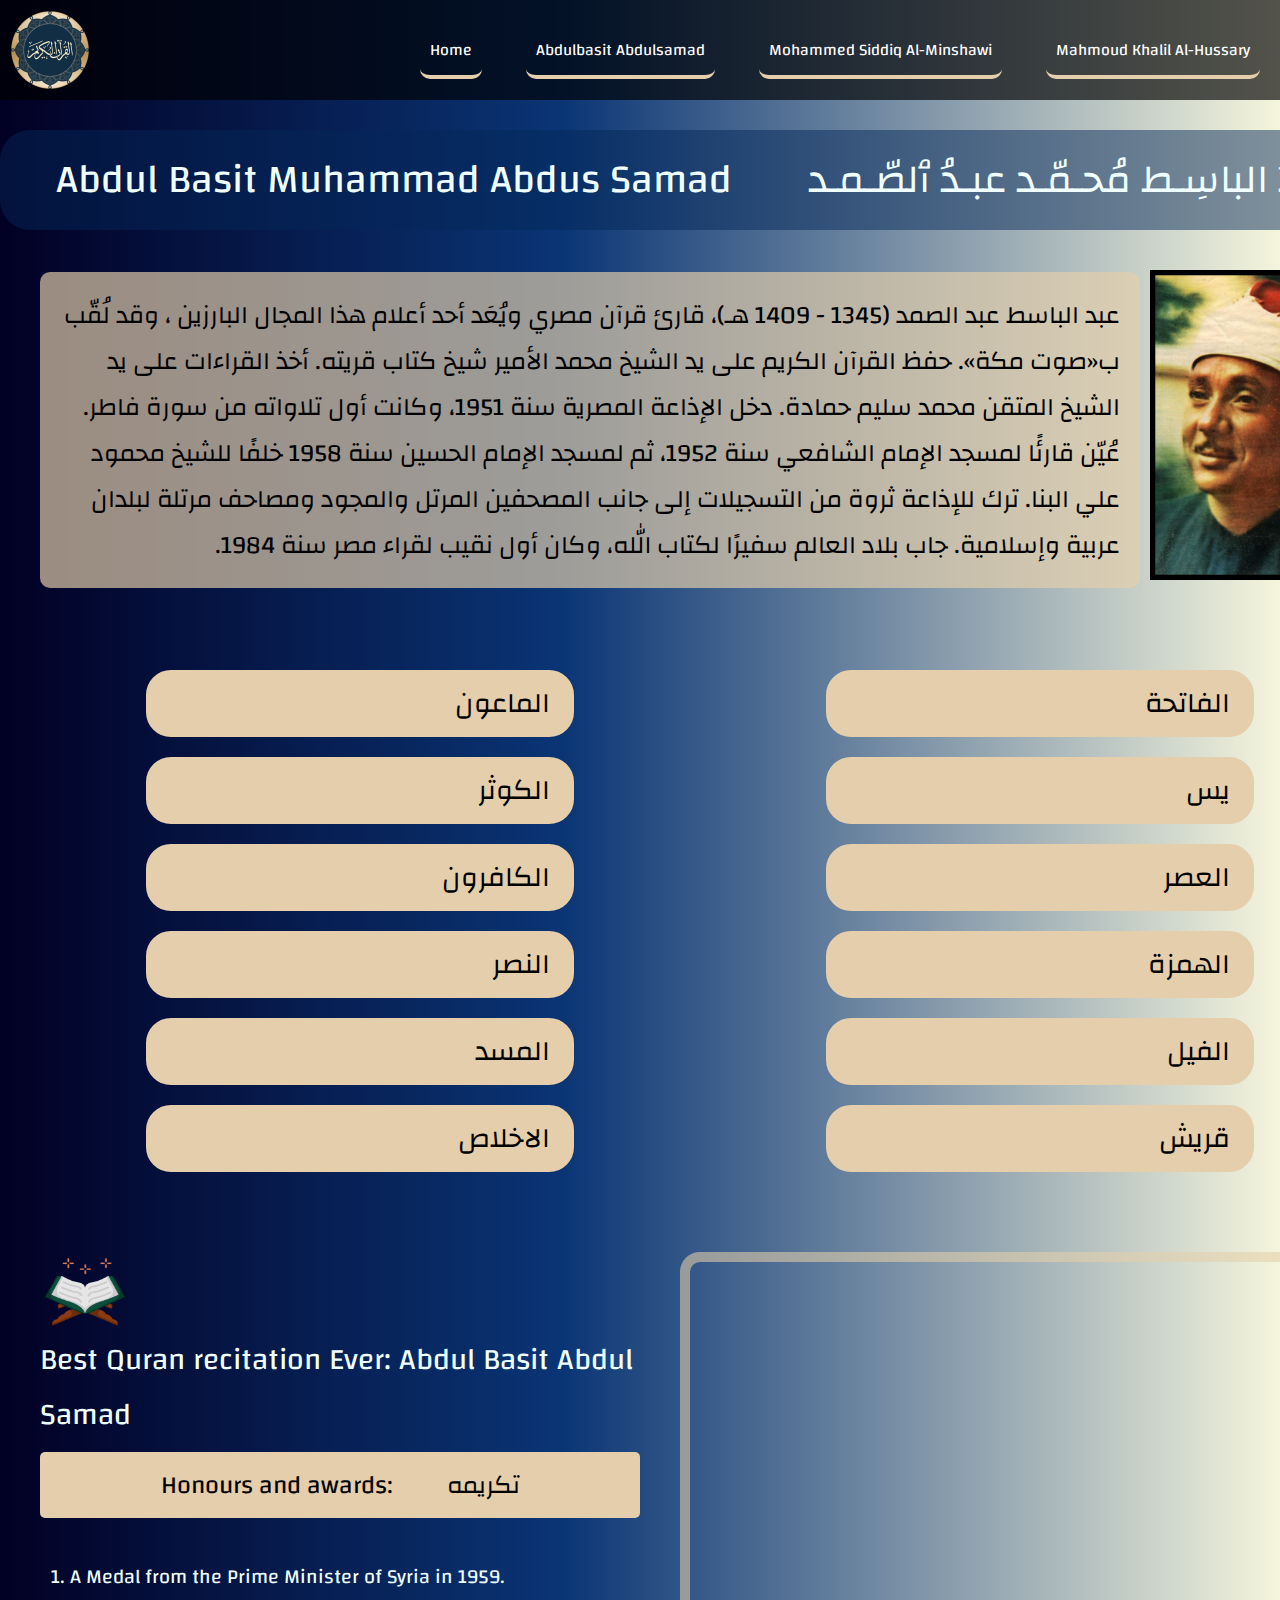
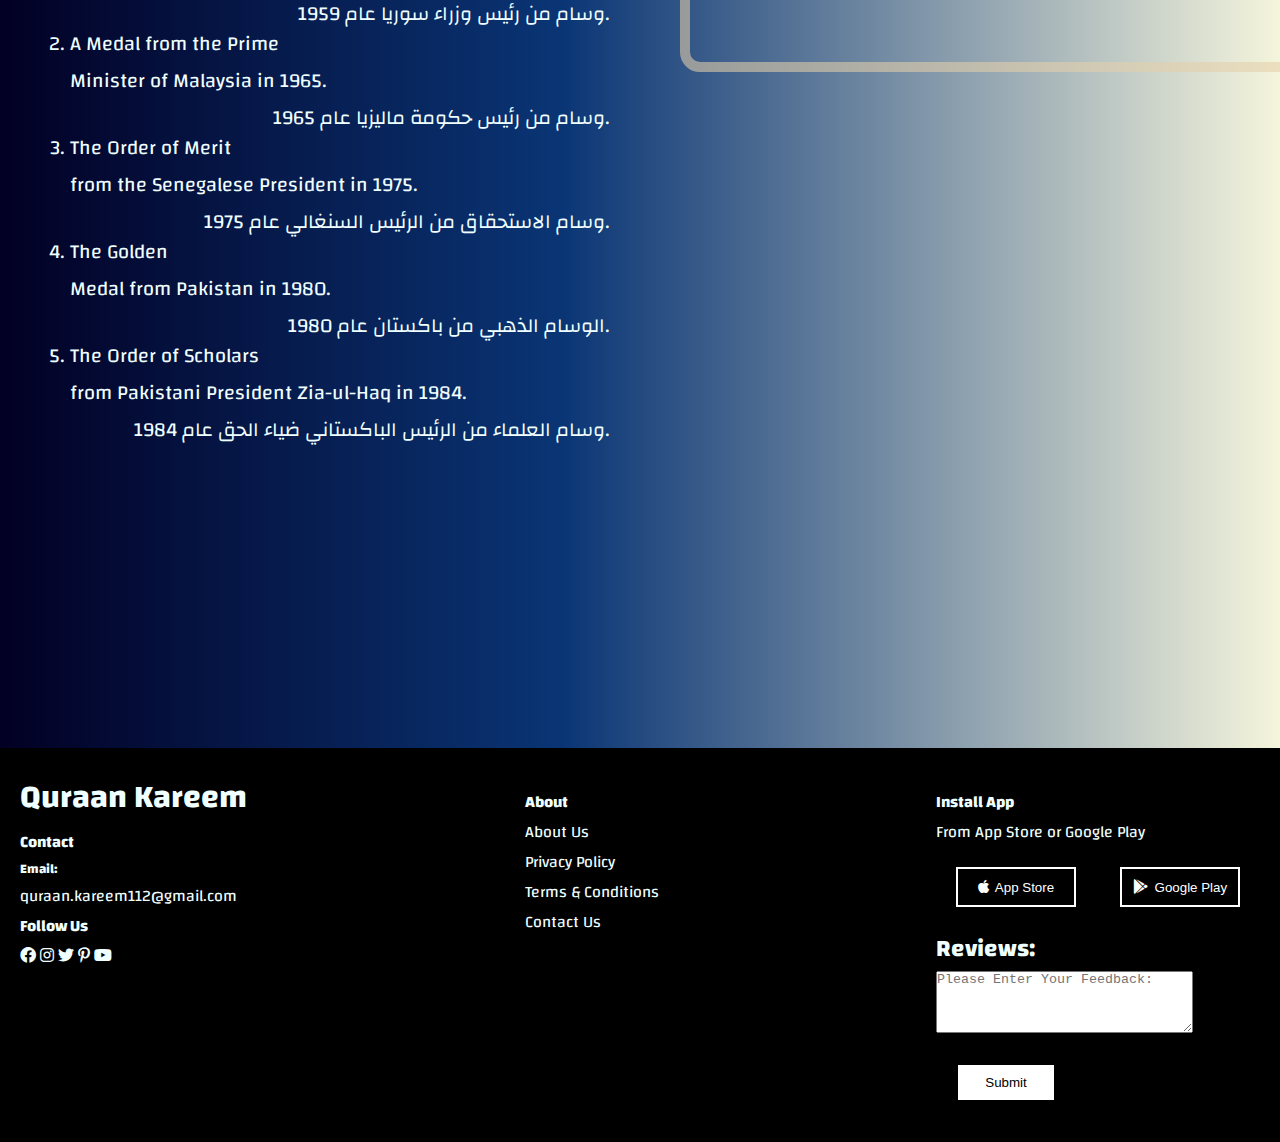
<file: abdelbassit/Abdelbasit.html>
<!DOCTYPE html>
<html lang="en">

<head>
  <meta charset="UTF-8" />
  <meta http-equiv="X-UA-Compatible" content="IE=edge" />
  <meta name="viewport" content="width=device-width, initial-scale=1.0" />
  <title>Abdulbasit Abdulsamad | قرآن كريم</title>
  <link rel="icon" href="images/icon.png" />
  <link rel="stylesheet" href="stylesheet.css" />
  <link href="https://fonts.googleapis.com/css?family=Changa" rel="stylesheet" />
  <link href="../fontawesome-free-6.3.0-web/css/fontawesome.css" rel="stylesheet">
  <link href="../fontawesome-free-6.3.0-web/css/brands.css" rel="stylesheet">
  <link href="../fontawesome-free-6.3.0-web/css/solid.css" rel="stylesheet">
  <link rel="stylesheet" href="https://cdnjs.cloudflare.com/ajax/libs/font-awesome/4.7.0/css/font-awesome.min.css" />
</head>

<body>
  <div class="nav">
    <!-- nav for background -->
    <div class="main-container">
      <!-- main container for all elements in page -->
      <div class="navbar">
        <!-- for navbar container -->
        <img alt="logo" src="images/logo.png" />
        <ul type="none">
          <a href="../index.html" target="_blank">
            <li>Home</li>
          </a>
          <a href="Abdelbasit.html">
            <li>Abdulbasit Abdulsamad</li>
          </a>
          <a href="../elmenshawy/elmenshawy.html" target="_blank">
            <li>Mohammed Siddiq Al-Minshawi</li>
          </a>
          <a href="../elhussary/elhussary.html" target="_blank">
            <li>Mahmoud Khalil Al-Hussary</li>
          </a>
        </ul>
      </div>
    </div>
  </div>

  <div class="main-container">
    <div class="name">
      <span class="english-name">Abdul Basit Muhammad Abdus Samad</span>
      <span class="arabic-name">عبـدُ الباسِـط مُحـمّـد عبـدُ ٱلصّـمـد</span>
    </div>
    <div class="main-container-abdelbasit">
      <div class="abdelbasit-img">
        <img alt="Abdelbasit" src="images/Abdelbasset.jpg" />
      </div>
      <div class="abdelbasit-story">
        <p>
          عبد الباسط عبد الصمد (1345 - 1409 هـ)، قارئ قرآن مصري ويُعَد أحد
          أعلام هذا المجال البارزين ، وقد لُقّب ب«صوت مكة». حفظ القرآن الكريم
          على يد الشيخ محمد الأمير شيخ كتاب قريته. أخذ القراءات على يد الشيخ
          المتقن محمد سليم حمادة. دخل الإذاعة المصرية سنة 1951، وكانت أول
          تلاواته من سورة فاطر. عُيّن قارئًا لمسجد الإمام الشافعي سنة 1952، ثم
          لمسجد الإمام الحسين سنة 1958 خلفًا للشيخ محمود علي البنا. ترك
          للإذاعة ثروة من التسجيلات إلى جانب المصحفين المرتل والمجود ومصاحف
          مرتلة لبلدان عربية وإسلامية. جاب بلاد العالم سفيرًا لكتاب الله، وكان
          أول نقيب لقراء مصر سنة 1984.
        </p>
      </div>
    </div>



    <div class="rest-container-abdelbasit">
      <div class="soar-list" dir="rtl">
        <div class="row-one">
          <ul dir="rtl">
            <li>
              <a href="abdelbassit_audio/Alfatiha.html" target="_blank">الفاتحة</a>
            </li>
            <li><a href="">
                يس</a>
            </li>
            <li><a href="">
                العصر</a></li>
            <li><a href="">
                الهمزة</a></li>
            <li><a href="">
                الفيل</a></li>
            <li><a href="">
                قريش</a></li>


          </ul>
        </div>
        <div class="row-two">
          <ul dir="rtl">
            <li><a href="">
                الماعون</a></li>
            <li>
              <a href="">الكوثر</a>
            </li>
            <li>
              <a href="">الكافرون</a>
            </li>
            <li>
              <a href="">النصر</a>
            </li>
            <li>
              <a href="">المسد</a>
            </li>
            <li>
              <a href="">الاخلاص</a>
            </li>
          </ul>
        </div>
      </div>
      <!-- End of list-->
      <div class="abdelbasit-iframe">

        <div class="iframe-paragraph">
          <img alt="icon" src="images/icon.png" width="90px" height="80px" />
          <p>Best Quran recitation Ever: Abdul Basit Abdul Samad</p>
          <p class="honors">Honours and awards:&nbsp&nbsp&nbsp&nbsp&nbsp&nbsp&nbsp&nbsp تكريمه</p>
          <ol type="1">
            <li>A Medal from the Prime Minister of Syria in 1959.
              <br>
              <span>وسام من رئيس وزراء سوريا عام 1959.</span>
            </li>
            <li>A Medal from the Prime Minister of Malaysia in 1965.<br>
              <span> وسام من رئيس حكومة ماليزيا عام 1965.</span>
            </li>
            <li>The Order of Merit from the Senegalese President in 1975.<br>
              <span> وسام الاستحقاق من الرئيس السنغالي عام 1975.</span>
            </li>
            <li>The Golden Medal from Pakistan in 1980.<br>
              <span>الوسام الذهبي من باكستان عام 1980.</span>
            </li>
            <li>The Order of Scholars from Pakistani President Zia-ul-Haq in 1984.<br>
              <span>وسام العلماء من الرئيس الباكستاني ضياء الحق عام 1984.</span>
            </li>

          </ol>
        </div>
        <div>
          <iframe width="700" height="400" src="https://www.youtube.com/embed/VAjg6Q4tIQU" title="YouTube video player"
            frameborder="0"
            allow="accelerometer; autoplay; clipboard-write; encrypted-media; gyroscope; picture-in-picture; web-share"
            allowfullscreen></iframe>
        </div>

      </div>
    </div>
    <!-- End of rest container -->
  </div>

  <div class="footer">
    <div class="main-container">
      <div class="footer-content">
        <div class="f1">
          <h1>Quraan Kareem</h1>
          <h4>Contact</h4>
          <p>
          <h5>Email:</h5>quraan.kareem112@gmail.com</p>
          <h4>Follow Us</h4>
          <p class="footicon"><i class="fa-brands fa-facebook-f"></i> <i class="fa-brands fa-instagram"></i> <i
              class="fa-brands fa-twitter"></i> <i class="fa-brands fa-pinterest-p"></i> <i
              class="fa-brands fa-youtube"></i> </p>
        </div>
        <div class="f2">
          <h4>About</h4>
          <p>About Us</p>
          <p>Privacy Policy</p>
          <p>Terms & Conditions</p>
          <p>Contact Us</p>
        </div>
        <div class="f3">
          <h4>Install App</h4>
          <p>From App Store or Google Play</p>
          <button type="button" class="btn btn-dark"><i class="fa-brands fa-apple"></i> App Store </button>
          <button type="button" class="btn btn-dark"><i class="fa-brands fa-google-play"></i> Google Play </button>
          <form class="feed">
            <label for="feed">
              <h2 class="review">Reviews:</h2>
            </label>
            <textarea name="inreview" id="feed" cols="30" rows="4"
              placeholder="Please Enter Your Feedback:"></textarea></br>
            <input type="submit" value="Submit" class="submit">
          </form>
        </div>
      </div>
    </div>
  </div>


</body>

</html>
</file>
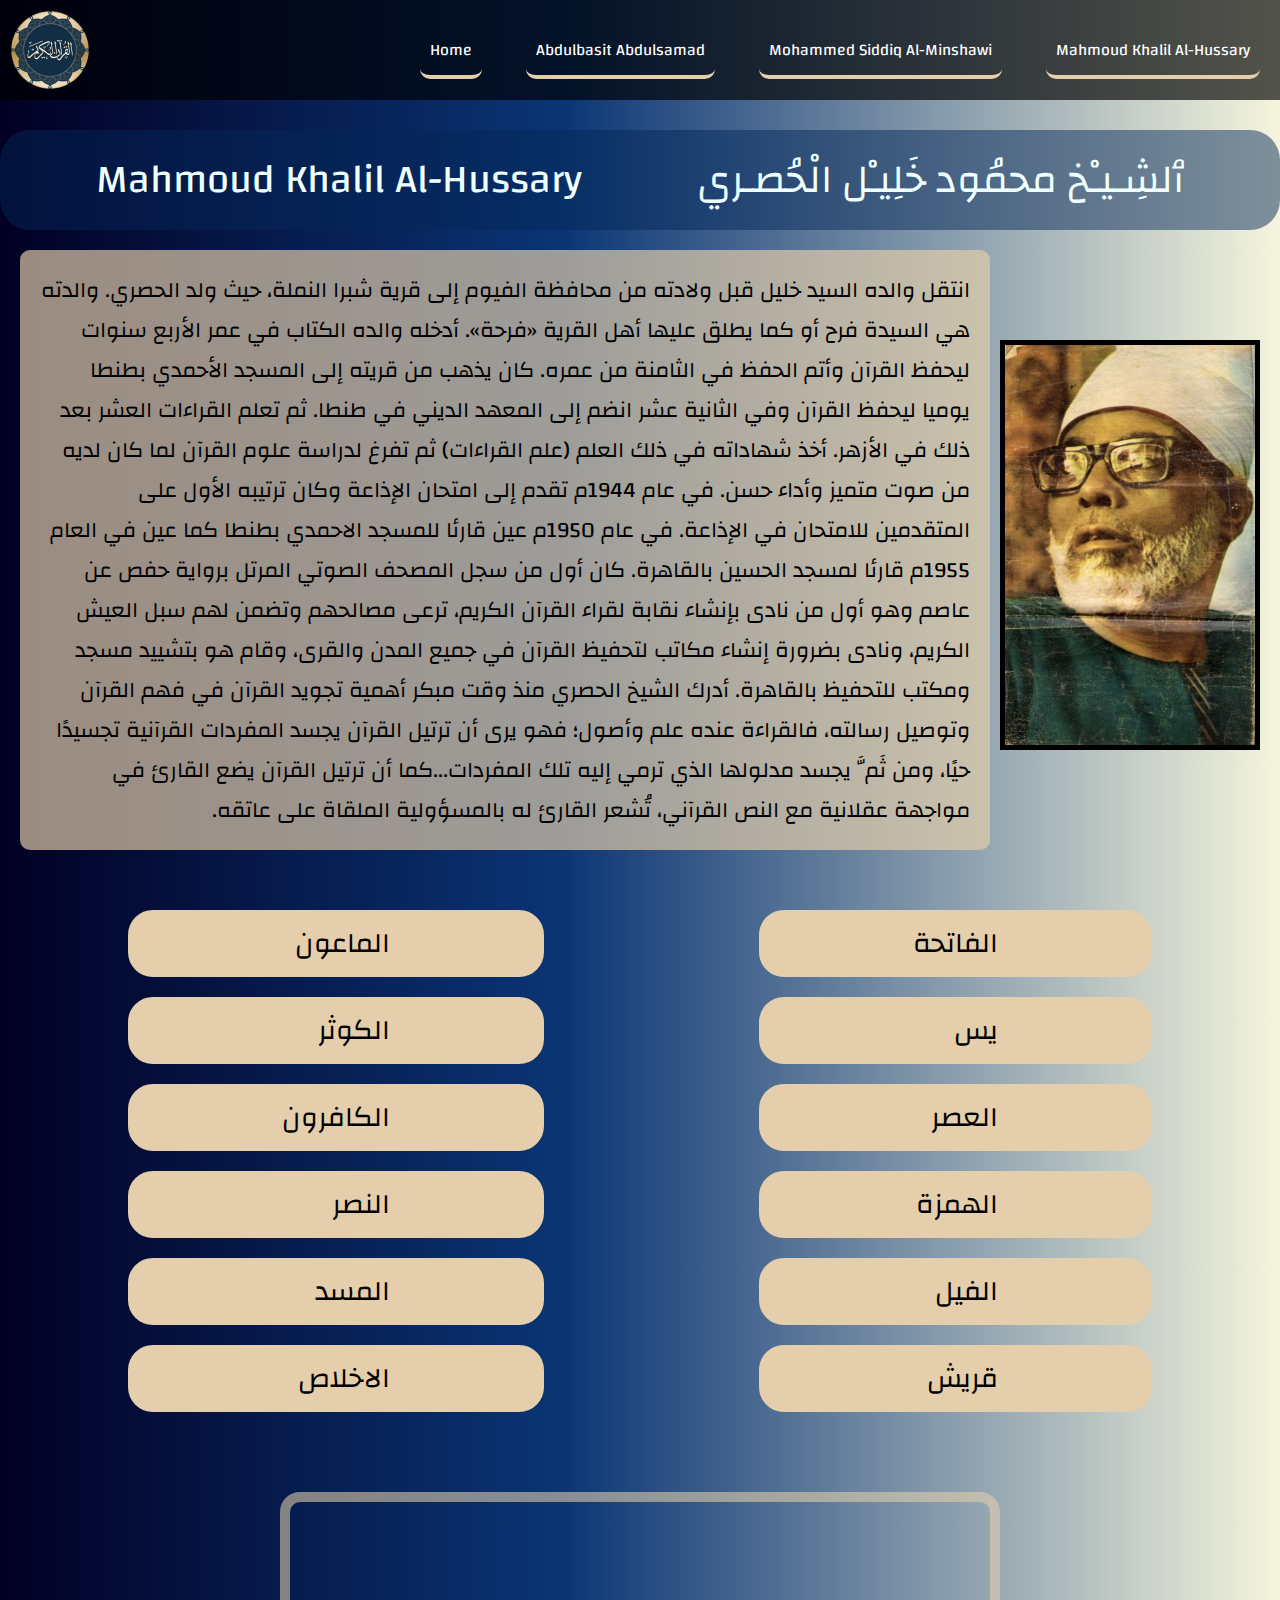
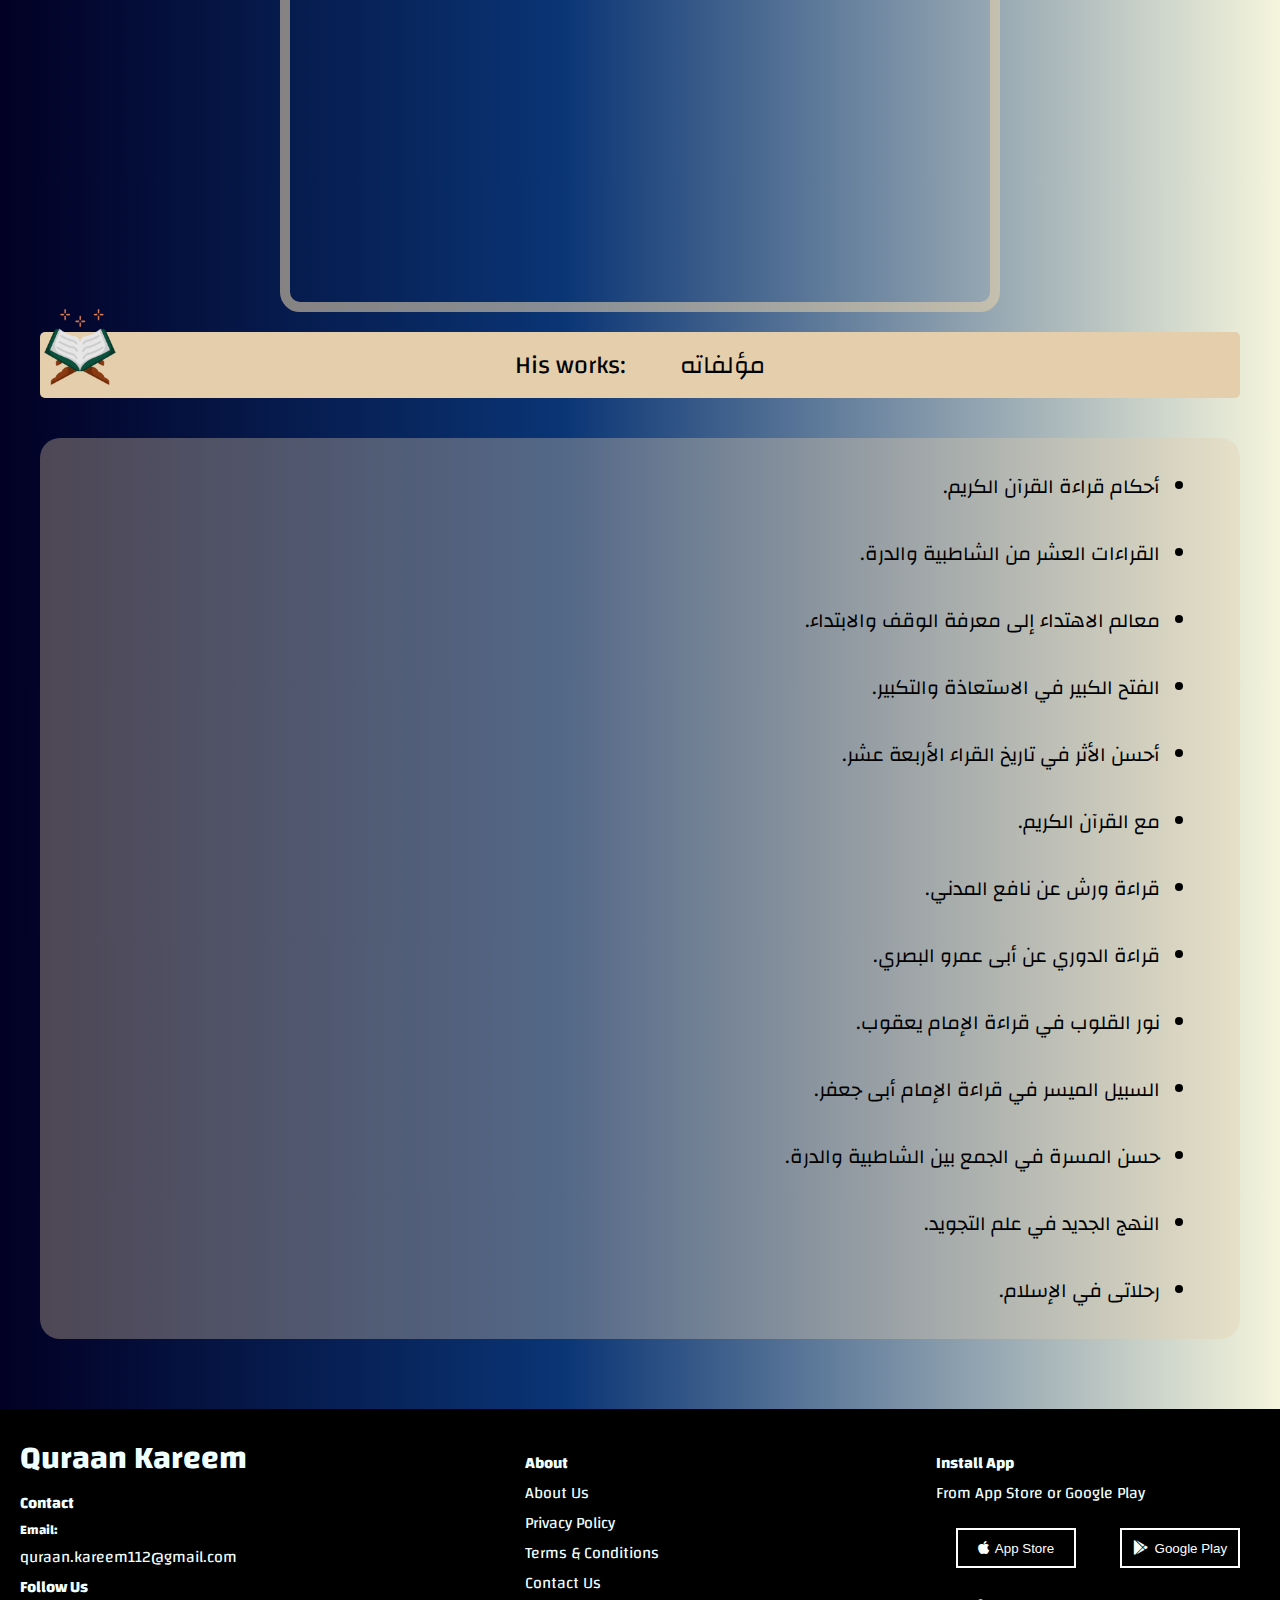
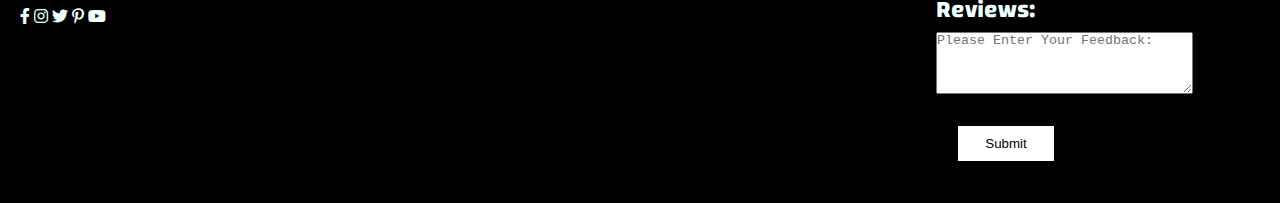
<file: elhussary/elhussary.html>
<!DOCTYPE html>
<html lang="en">

<head>
    <meta charset="UTF-8" />
    <meta http-equiv="X-UA-Compatible" content="IE=edge" />
    <meta name="viewport" content="width=device-width, initial-scale=1.0" />
    <title>Mahmoud Al-Hussary | قرآن كريم</title>
    <link rel="icon" href="images/icon.png" />
    <link rel="stylesheet" href="stylesheet.css" />
    <link href="https://fonts.googleapis.com/css?family=Changa" rel="stylesheet" />
    <link rel="stylesheet" href="https://cdnjs.cloudflare.com/ajax/libs/font-awesome/4.7.0/css/font-awesome.min.css" />
    <link href="../fontawesome-free-6.3.0-web/css/fontawesome.css" rel="stylesheet">
    <link href="../fontawesome-free-6.3.0-web/css/brands.css" rel="stylesheet">
    <link href="../fontawesome-free-6.3.0-web/css/solid.css" rel="stylesheet">
</head>

<body>
    <div class="nav">
        <!-- nav for background -->
        <div class="main-container">
            <!-- main container for all elements in page -->
            <div class="navbar">
                <!-- for navbar container -->
                <img alt="logo" src="images/logo.png" />
                <ul type="none">
                    <a href="../index.html" target="_blank">
                        <li>Home</li>
                    </a>
                    <a href="../abdelbassit/Abdelbasit.html" target="_blank">
                        <li>Abdulbasit Abdulsamad</li>
                    </a>
                    <a href="../elmenshawy/elmenshawy.html" target="_blank"> 
                        <li>Mohammed Siddiq Al-Minshawi</li>
                    </a>
                    <a href="elhussary.html">
                        <li>Mahmoud Khalil Al-Hussary</li>
                    </a>
                </ul>
            </div>
        </div>
    </div>

    <div class="main-container">
        <div class="name">
            <span class="english-name">Mahmoud Khalil Al-Hussary</span>
            <span class="arabic-name">ٱلشِـيـْخ محمُود خَلِيـْل الْحُصـري</span>
        </div>
        <div class="main-container-elhussary">

            <div class="elhussary-img">
                <img alt="elhussary" src="images/Hussary.jpg" />
            </div>
            <div class="elhussary-story">
                <p>
                    انتقل والده السيد خليل قبل ولادته من محافظة الفيوم إلى قرية شبرا النملة، حيث ولد الحصري. والدته هي
                    السيدة فرح أو كما يطلق عليها أهل القرية «فرحة». أدخله والده الكتاب في عمر الأربع سنوات ليحفظ القرآن
                    وأتم الحفظ في الثامنة من عمره. كان يذهب من قريته إلى المسجد الأحمدي بطنطا يوميا ليحفظ القرآن وفي
                    الثانية عشر انضم إلى المعهد الديني في طنطا. ثم تعلم القراءات العشر بعد ذلك في الأزهر.

                    أخذ شهاداته في ذلك العلم (علم القراءات) ثم تفرغ لدراسة علوم القرآن لما كان لديه من صوت متميز وأداء
                    حسن. في عام 1944م تقدم إلى امتحان الإذاعة وكان ترتيبه الأول على المتقدمين للامتحان في الإذاعة. في
                    عام 1950م عين قارئا للمسجد الاحمدي بطنطا كما عين في العام 1955م قارئا لمسجد الحسين بالقاهرة. كان أول
                    من سجل المصحف الصوتي المرتل برواية حفص عن عاصم وهو أول من نادى بإنشاء نقابة لقراء القرآن الكريم،
                    ترعى مصالحهم وتضمن لهم سبل العيش الكريم، ونادى بضرورة إنشاء مكاتب لتحفيظ القرآن في جميع المدن
                    والقرى، وقام هو بتشييد مسجد ومكتب للتحفيظ بالقاهرة. أدرك الشيخ الحصري منذ وقت مبكر أهمية تجويد
                    القرآن في فهم القرآن وتوصيل رسالته، فالقراءة عنده علم وأصول؛ فهو يرى أن ترتيل القرآن يجسد المفردات
                    القرآنية تجسيدًا حيًا، ومن ثَمَّ يجسد مدلولها الذي ترمي إليه تلك المفردات...كما أن ترتيل القرآن يضع
                    القارئ في مواجهة عقلانية مع النص القرآني، تُشعر القارئ له بالمسؤولية الملقاة على عاتقه.
                </p>
            </div>
        </div>



        <div class="rest-container-elhussary">
            <div class="soar-list" dir="rtl">
                <div class="row-one">
                    <ul dir="rtl">
                        <li>
                            <a href="elhussary_audio/Alfatiha.html" target="_blank">الفاتحة</a>
                        </li>
                        <li><a href="">
                                يس</a>
                        </li>
                        <li><a href="">
                                العصر</a></li>
                        <li><a href="">
                                الهمزة</a></li>
                        <li><a href="">
                                الفيل</a></li>
                        <li><a href="">
                                قريش</a></li>
                    </ul>
                </div>
                <div class="row-two">
                    <ul dir="rtl">
                        <li><a href="">
                                الماعون</a></li>
                        <li>
                            <a href="">الكوثر</a>
                        </li>
                        <li>
                            <a href="">الكافرون</a>
                        </li>
                        <li>
                            <a href="">النصر</a>
                        </li>
                        <li>
                            <a href="">المسد</a>
                        </li>
                        <li>
                            <a href="">الاخلاص</a>
                        </li>
                    </ul>
                </div>
            </div>
            <!-- End of list-->
            <div class="elhussary-iframe">
                <div>
                    <iframe width="700" height="400" src="https://www.youtube.com/embed/HQaClyg9hew"
                        title="YouTube video player" frameborder="0"
                        allow="accelerometer; autoplay; clipboard-write; encrypted-media; gyroscope; picture-in-picture; web-share"
                        allowfullscreen></iframe>
                </div>
                <div class="iframe-paragraph">
                    <img style="position: absolute; z-index: 2; margin-top: -20px;" alt="icon" src="images/icon.png"
                    width="80px"
                    height="90px" />
                    <p style="position: relative;" class="honors">His
                        works:&nbsp&nbsp&nbsp&nbsp&nbsp&nbsp&nbsp&nbsp مؤلفاته</p>
                    <ul type="star" dir="rtl">
                        <li>أحكام قراءة القرآن الكريم.</li>
                        <li>القراءات العشر من الشاطبية والدرة.
                        </li>
                        <li>معالم الاهتداء إلى معرفة الوقف والابتداء.
                        </li>
                        <li>الفتح الكبير في الاستعاذة والتكبير.
                        </li>
                        <li>أحسن الأثر في تاريخ القراء الأربعة عشر.
                        </li>
                        <li>مع القرآن الكريم.
                        </li>
                        <li>قراءة ورش عن نافع المدني.
                        </li>
                        <li>قراءة الدوري عن أبى عمرو البصري.
                        </li>
                        <li>نور القلوب في قراءة الإمام يعقوب.
                        </li>
                        <li>السبيل الميسر في قراءة الإمام أبى جعفر.
                        </li>
                        <li>حسن المسرة في الجمع بين الشاطبية والدرة.
                        </li>
                        <li>النهج الجديد في علم التجويد.
                        </li>
                        <li>رحلاتى في الإسلام.
                        </li>
                    </ul>
                </div>

            </div>
        </div>
        <!-- End of rest container -->
    </div>

    <div class="footer">
        <div class="main-container">
            <div class="footer-content">
                <div class="f1">
                    <h1>Quraan Kareem</h1>
                    <h4>Contact</h4>
                    <p>
                    <h5>Email:</h5>quraan.kareem112@gmail.com</p>
                    <h4>Follow Us</h4>
                    <p class="footicon"><i class="fa-brands fa-facebook-f"></i> <i class="fa-brands fa-instagram"></i>
                        <i class="fa-brands fa-twitter"></i> <i class="fa-brands fa-pinterest-p"></i> <i
                            class="fa-brands fa-youtube"></i>
                    </p>
                </div>
                <div class="f2">
                    <h4>About</h4>
                    <p>About Us</p>
                    <p>Privacy Policy</p>
                    <p>Terms & Conditions</p>
                    <p>Contact Us</p>
                </div>
                <div class="f3">
                    <h4>Install App</h4>
                    <p>From App Store or Google Play</p>
                    <button type="button" class="btn btn-dark"><i class="fa-brands fa-apple"></i> App Store </button>
                    <button type="button" class="btn btn-dark"><i class="fab fa-google-play"></i> Google Play
                    </button>
                    <form class="feed">
                        <label for="feed">
                            <h2 class="review">Reviews:</h2>
                        </label>
                        <textarea name="inreview" id="feed" cols="30" rows="4"
                            placeholder="Please Enter Your Feedback:"></textarea></br>
                        <input type="submit" value="Submit" class="submit">
                    </form>
                </div>
            </div>
        </div>
    </div>


</body>

</html>
</file>
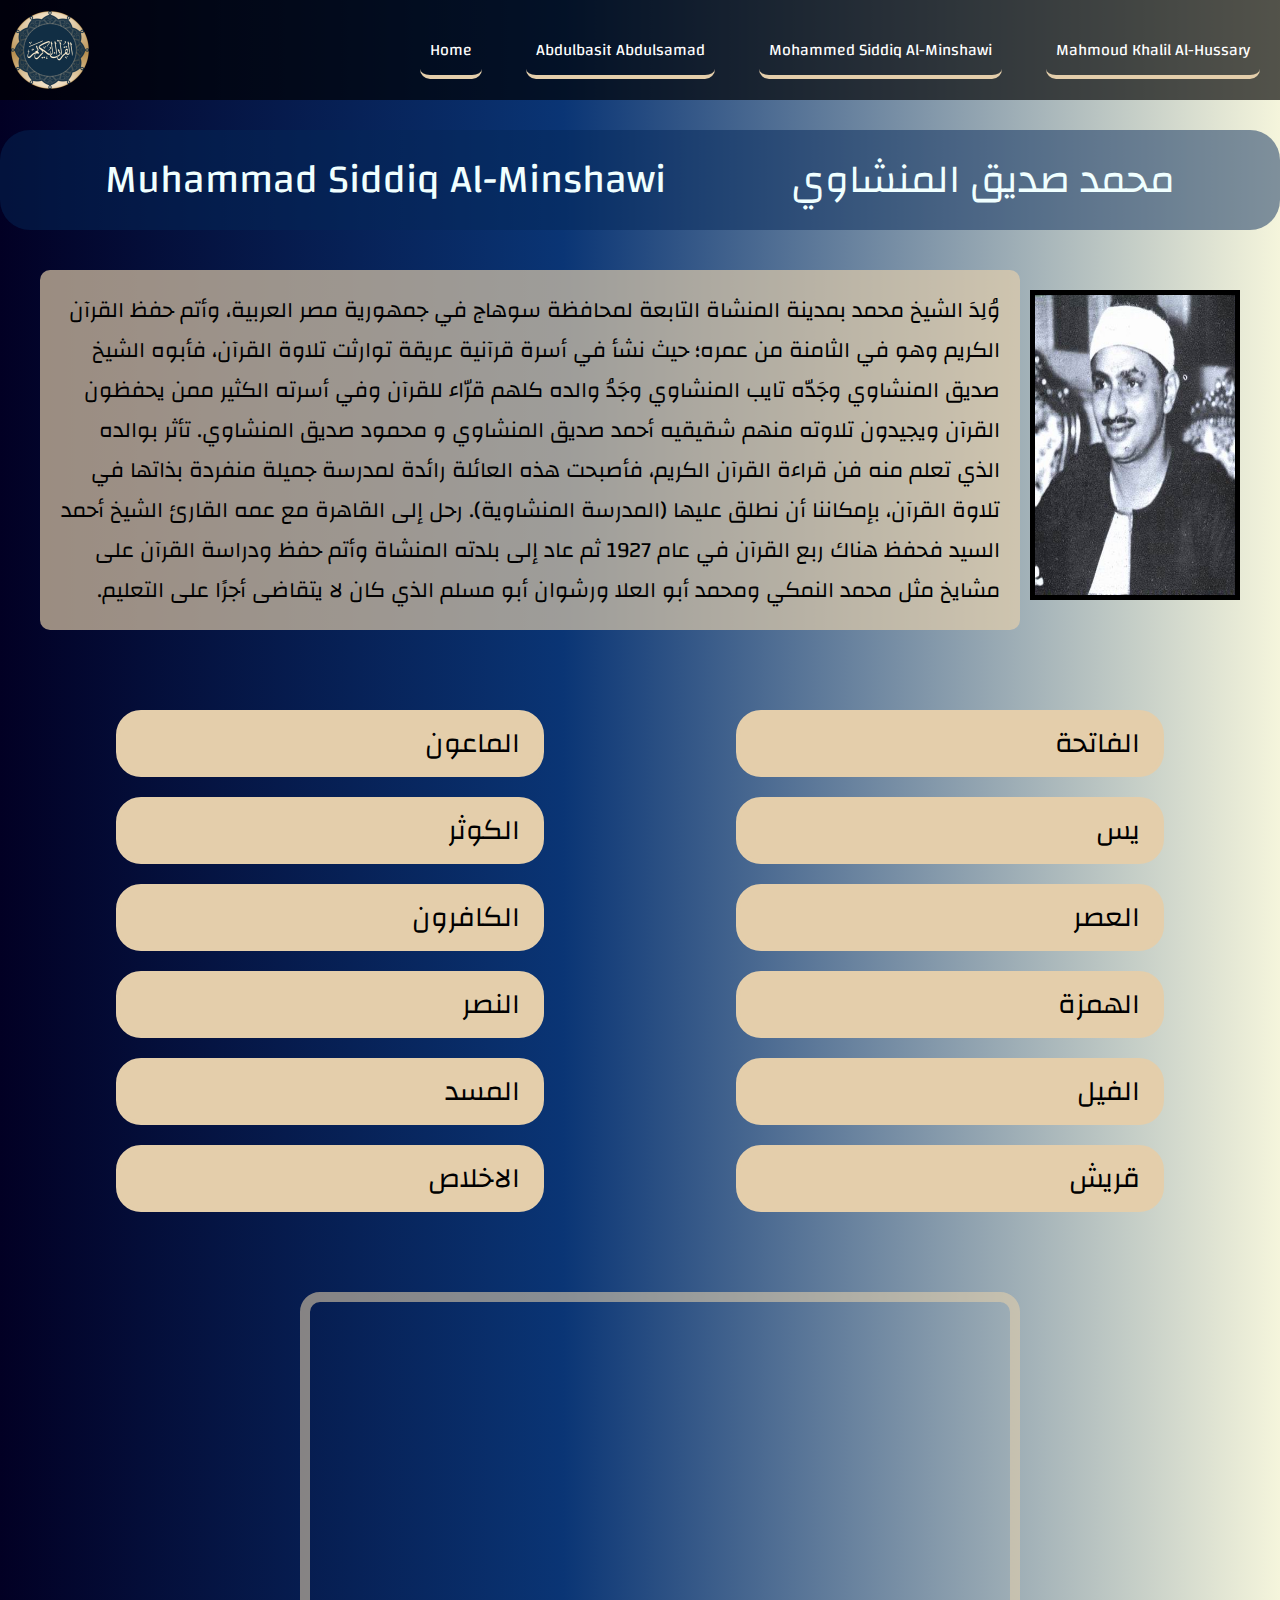
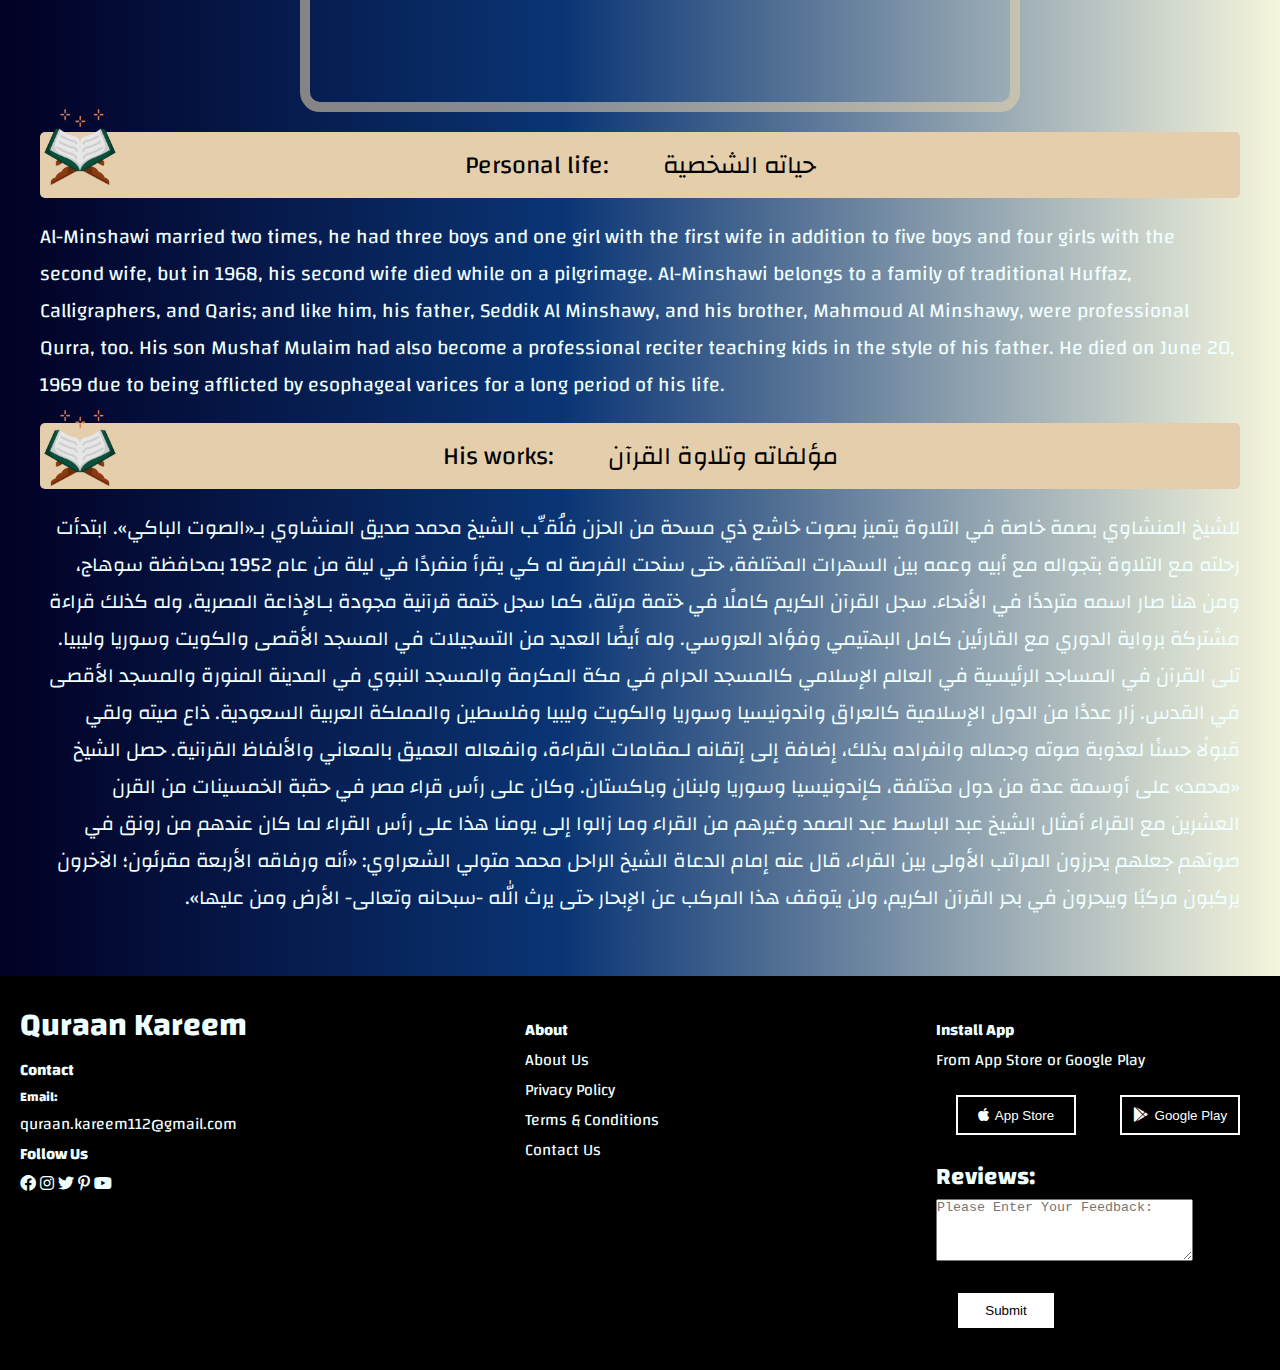
<file: elmenshawy/elmenshawy.html>
<!DOCTYPE html>
<html lang="en">

<head>
  <meta charset="UTF-8" />
  <meta http-equiv="X-UA-Compatible" content="IE=edge" />
  <meta name="viewport" content="width=device-width, initial-scale=1.0" />
  <title>Muhammad Al-Minshawi | قرآن كريم</title>
  <link rel="icon" href="images/icon.png" />
  <link rel="stylesheet" href="../elmenshawy/stylesheet.css" />
  <link href="https://fonts.googleapis.com/css?family=Changa" rel="stylesheet" />
  <link href="../fontawesome-free-6.3.0-web/css/fontawesome.css" rel="stylesheet">
  <link href="../fontawesome-free-6.3.0-web/css/brands.css" rel="stylesheet">
  <link href="../fontawesome-free-6.3.0-web/css/solid.css" rel="stylesheet">
  <link rel="stylesheet" href="https://cdnjs.cloudflare.com/ajax/libs/font-awesome/4.7.0/css/font-awesome.min.css" />
</head>

<body>
  <div class="nav">
    <!-- nav for background -->
    <div class="main-container">
      <!-- main container for all elements in page -->
      <div class="navbar">
        <!-- for navbar container -->
        <img alt="logo" src="images/logo.png" />
        <ul type="none">
          <a href="../index.html" target="_blank">
            <li>Home</li>
          </a>
          <a href="../abdelbassit/Abdelbasit.html" target="_blank">
            <li>Abdulbasit Abdulsamad</li>
          </a>
          <a href="elmenshawy.html">
            <li>Mohammed Siddiq Al-Minshawi</li>
          </a>
          <a href="../elhussary/elhussary.html" target="_blank">
            <li>Mahmoud Khalil Al-Hussary</li>
          </a>
        </ul>
      </div>
    </div>
  </div>

  <div class="main-container">
    <div class="name">
      <span class="english-name">Muhammad Siddiq Al-Minshawi</span>
      <span class="arabic-name">محمد صديق المنشاوي</span>
    </div>
    <div class="main-container-elmenshawy">

      <div class="elmenshawy-img">
        <img alt="elmenshawy" src="images/elmenshawy.jpg" />
      </div>
      <div class="elmenshawy-story">
        <p>
          وُلِدَ الشيخ محمد بمدينة المنشاة التابعة لمحافظة سوهاج في جمهورية مصر العربية، وأتم حفظ القرآن الكريم وهو في
          الثامنة من عمره؛ حيث نشأ في أسرة قرآنية عريقة توارثت تلاوة القرآن، فأبوه الشيخ صديق المنشاوي وجَدّه تايب
          المنشاوي وجَدُ والده كلهم قرّاء للقرآن وفي أسرته الكثير ممن يحفظون القرآن ويجيدون تلاوته منهم شقيقيه أحمد صديق
          المنشاوي و محمود صديق المنشاوي. تأثر بوالده الذي تعلم منه فن قراءة القرآن الكريم، فأصبحت هذه العائلة رائدة
          لمدرسة جميلة منفردة بذاتها في تلاوة القرآن، بإمكاننا أن نطلق عليها (المدرسة المنشاوية). رحل إلى القاهرة مع عمه
          القارئ الشيخ أحمد السيد فحفظ هناك ربع القرآن في عام 1927 ثم عاد إلى بلدته المنشاة وأتم حفظ ودراسة القرآن على
          مشايخ مثل محمد النمكي ومحمد أبو العلا ورشوان أبو مسلم الذي كان لا يتقاضى أجرًا على التعليم.
        </p>
      </div>
    </div>



    <div class="rest-container-elmenshawy">
      <div class="soar-list" dir="rtl">
        <div class="row-one">
          <ul dir="rtl">
            <li>
              <a href="elmenshawy_audio/Alfatiha.html" target="_blank">الفاتحة</a>
            </li>
            <li><a href="">
                يس</a>
            </li>
            <li><a href="">
                العصر</a></li>
            <li><a href="">
                الهمزة</a></li>
            <li><a href="">
                الفيل</a></li>
            <li><a href="">
                قريش</a></li>


          </ul>
        </div>
        <div class="row-two">
          <ul dir="rtl">
            <li><a href="">
                الماعون</a></li>
            <li>
              <a href="">الكوثر</a>
            </li>
            <li>
              <a href="">الكافرون</a>
            </li>
            <li>
              <a href="">النصر</a>
            </li>
            <li>
              <a href="">المسد</a>
            </li>
            <li>
              <a href="">الاخلاص</a>
            </li>
          </ul>
        </div>
      </div>
      <!-- End of list-->
      <div class="elmenshawy-iframe">
        <div>
          <iframe width="700" height="400" src="https://www.youtube.com/embed/hT9M8gLhaZU" title="YouTube video player"
            frameborder="0"
            allow="accelerometer; autoplay; clipboard-write; encrypted-media; gyroscope; picture-in-picture; web-share"
            allowfullscreen></iframe>
        </div>
        <div class="iframe-paragraph">
          <img style="position: absolute; z-index: 2; margin-top: -20px;" alt="icon" src="images/icon.png" width="80px"
            height="90px" />
          <p style="position: relative;" class="honors">Personal life:&nbsp&nbsp&nbsp&nbsp&nbsp&nbsp&nbsp&nbsp حياته
            الشخصية</p>
          <p class="paragraph">Al-Minshawi married two times, he had three boys and one girl with the first wife in addition to five boys
            and four girls with the second wife, but in 1968, his second wife died while on a pilgrimage.
            Al-Minshawi belongs to a family of traditional Huffaz, Calligraphers, and Qaris; and like him, his father,
            Seddik Al Minshawy, and his brother, Mahmoud Al Minshawy, were professional Qurra, too. His son Mushaf
            Mulaim had also become a professional reciter teaching kids in the style of his father. He died on
            June 20, 1969 due to being afflicted by esophageal varices for a long period of his life.</p>
            <img style="position: absolute; z-index: 2;margin-top: -20px;" alt="icon" src="images/icon.png" width="80px"
            height="90px" />
          <p style="position: relative;" class="honors">His works:&nbsp&nbsp&nbsp&nbsp&nbsp&nbsp&nbsp&nbsp مؤلفاته وتلاوة القرآن</p>
          <p class="paragraph" dir="rtl">
            للشيخ المنشاوي بصمة خاصة في التلاوة يتميز بصوت خاشع ذي مسحة من الحزن فلُقِّب الشيخ محمد صديق المنشاوي
            بـ«الصوت الباكي». ابتدأت رحلته مع التلاوة بتجواله مع أبيه وعمه بين السهرات المختلفة، حتى سنحت الفرصة له كي
            يقرأ منفردًا في ليلة من عام 1952 بمحافظة سوهاج، ومن هنا صار اسمه مترددًا في الأنحاء.

            سجل القرآن الكريم كاملًا في ختمة مرتلة، كما سجل ختمة قرآنية مجودة بـالإذاعة المصرية، وله كذلك قراءة مشتركة
            برواية الدوري مع القارئين كامل البهتيمي وفؤاد العروسي. وله أيضًا العديد من التسجيلات في المسجد الأقصى
            والكويت وسوريا وليبيا. تلى القرآن في المساجد الرئيسية في العالم الإسلامي كالمسجد الحرام في مكة المكرمة
            والمسجد النبوي في المدينة المنورة والمسجد الأقصى في القدس. زار عددًا من الدول الإسلامية كالعراق واندونيسيا
            وسوريا والكويت وليبيا وفلسطين والمملكة العربية السعودية.

            ذاع صيته ولقي قبولًا حسنًا لعذوبة صوته وجماله وانفراده بذلك، إضافة إلى إتقانه لـمقامات القراءة، وانفعاله
            العميق بالمعاني والألفاظ القرآنية. حصل الشيخ «محمد» على أوسمة عدة من دول مختلفة، كإندونيسيا وسوريا ولبنان
            وباكستان. وكان على رأس قراء مصر في حقبة الخمسينات من القرن العشرين مع القراء أمثال الشيخ عبد الباسط عبد
            الصمد وغيرهم من القراء وما زالوا إلى يومنا هذا على رأس القراء لما كان عندهم من رونق في صوتهم جعلهم يحرزون
            المراتب الأولى بين القراء، قال عنه إمام الدعاة الشيخ الراحل محمد متولي الشعراوي: «أنه ورفاقه الأربعة مقرئون؛
            الآخرون يركبون مركبًا ويبحرون في بحر القرآن الكريم، ولن يتوقف هذا المركب عن الإبحار حتى يرث الله -سبحانه
            وتعالى- الأرض ومن عليها».
          </p>
        </div>

      </div>
    </div>
    <!-- End of rest container -->
  </div>

  <div class="footer">
    <div class="main-container">
      <div class="footer-content">
        <div class="f1">
          <h1>Quraan Kareem</h1>
          <h4>Contact</h4>
          <p>
          <h5>Email:</h5>quraan.kareem112@gmail.com</p>
          <h4>Follow Us</h4>
          <p class="footicon"><i class="fa-brands fa-facebook-f"></i> <i class="fa-brands fa-instagram"></i> <i
              class="fa-brands fa-twitter"></i> <i class="fa-brands fa-pinterest-p"></i> <i
              class="fa-brands fa-youtube"></i> </p>
        </div>
        <div class="f2">
          <h4>About</h4>
          <p>About Us</p>
          <p>Privacy Policy</p>
          <p>Terms & Conditions</p>
          <p>Contact Us</p>
        </div>
        <div class="f3">
          <h4>Install App</h4>
          <p>From App Store or Google Play</p>
          <button type="button" class="btn btn-dark"><i class="fa-brands fa-apple"></i> App Store </button>
          <button type="button" class="btn btn-dark"><i class="fa-brands fa-google-play"></i> Google Play </button>
          <form class="feed">
            <label for="feed">
              <h2 class="review">Reviews:</h2>
            </label>
            <textarea name="inreview" id="feed" cols="30" rows="4"
              placeholder="Please Enter Your Feedback:"></textarea></br>
            <input type="submit" value="Submit" class="submit">
          </form>
        </div>
      </div>
    </div>
  </div>


</body>

</html>
</file>
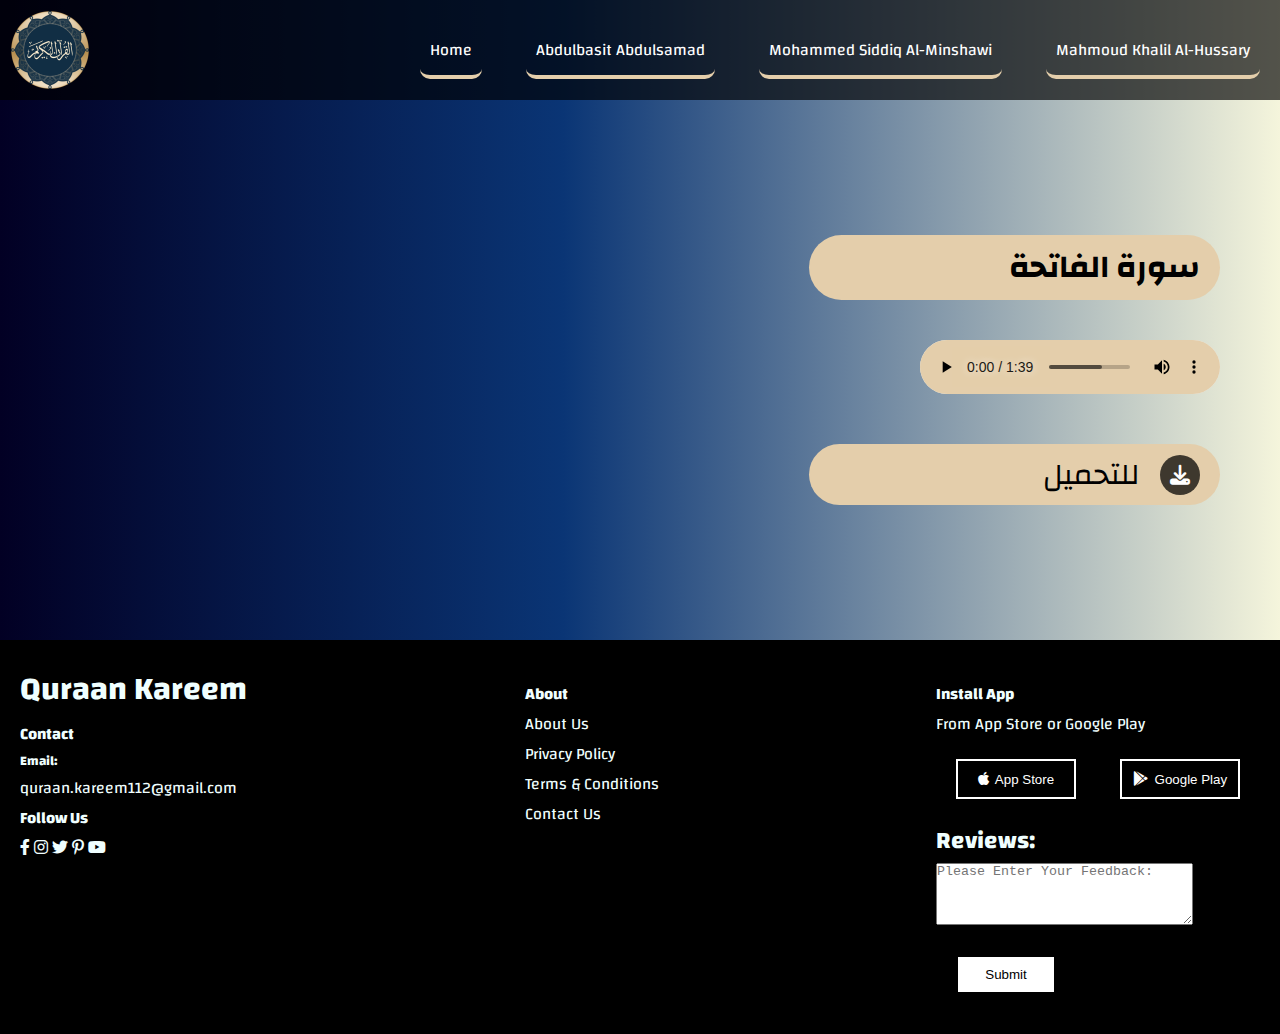
<file: abdelbassit/abdelbassit_audio/Alfatiha.html>
<!DOCTYPE html>
<html lang="en">

<head>
    <meta charset="UTF-8" />
    <meta http-equiv="X-UA-Compatible" content="IE=edge" />
    <meta name="viewport" content="width=device-width, initial-scale=1.0" />
    <title>Al-Fatiha | قرآن كريم</title>
    <link rel="icon" href="../images/icon.png" />
    <link rel="stylesheet" href="../../quraan-stylesheet.css" />
    <link href="../../fontawesome-free-6.3.0-web/css/fontawesome.css" rel="stylesheet">
    <link href="../../fontawesome-free-6.3.0-web/css/brands.css" rel="stylesheet">
    <link href="../../fontawesome-free-6.3.0-web/css/solid.css" rel="stylesheet">
    <link href="https://fonts.googleapis.com/css?family=Changa" rel="stylesheet">
</head>

<body>
    <div class="nav">
        <!-- nav for background -->
        <div class="main-container">
            <!-- main container for all elements in page -->
            <div class="navbar">
                <!-- for navbar container -->
                <img alt="logo" src="../images/logo.png" />
                <ul type="none">
                    <a href="../../index.html" target="_blank">
                        <li>Home</li>
                    </a>
                    <a href="../Abdelbasit.html" >
                        <li>Abdulbasit Abdulsamad</li>
                    </a>
                    <a href="../../elmenshawy/elmenshawy.html" target="_blank">
                        <li>Mohammed Siddiq Al-Minshawi</li>
                    </a>
                    <a href="../../elhussary/elhussary.html"target="_blank">
                        <li>Mahmoud Khalil Al-Hussary</li>
                    </a>
                </ul>
            </div>
        </div>
    </div>

    <div class="main-container">
        <div class="Alfatiha-main-container" dir="rtl">
            <div class="Alfatiha-col1">
                <div class="Alfatiha-paragraph">
                    <h1>سورة الفاتحة</h1>
                </div>
                <div class="Alfatiha-audio">
                    <audio controls src="001.mp3">
                    </audio>
                </div>
                <div class="Alfatiha-download">
                    <a href="001.mp3" download>
                        <i class="fa fa-download" aria-hidden="true"></i>
                        <span>للتحميل</span>
                    </a>
                </div>
            </div>
            <div class="Alfatiha-col2">
                <div class="Alfatiha-iframe">
                    <iframe width="700" height="450" src="https://www.youtube.com/embed/fIqDTjv9aSs"
                        title="YouTube video player" frameborder="0"
                        allow="accelerometer; autoplay; clipboard-write; encrypted-media; gyroscope; picture-in-picture; web-share"
                        allowfullscreen></iframe>
                </div>
            </div>

        </div>

    </div>



    <div class="footer">
        <div class="main-container">
            <div class="footer-content">
                <div class="f1">
                    <h1>Quraan Kareem</h1>
                    <h4>Contact</h4>
                    <p>
                    <h5>Email:</h5>quraan.kareem112@gmail.com</p>
                    <h4>Follow Us</h4>
                    <p class="footicon"><i class="fa-brands fa-facebook-f"></i> <i class="fa-brands fa-instagram"></i>
                        <i class="fa-brands fa-twitter"></i> <i class="fa-brands fa-pinterest-p"></i> <i
                            class="fa-brands fa-youtube"></i>
                    </p>
                </div>
                <div class="f2">
                    <h4>About</h4>
                    <p>About Us</p>
                    <p>Privacy Policy</p>
                    <p>Terms & Conditions</p>
                    <p>Contact Us</p>
                </div>
                <div class="f3">
                    <h4>Install App</h4>
                    <p>From App Store or Google Play</p>
                    <button type="button" class="btn btn-dark"><i class="fa-brands fa-apple"></i> App Store </button>
                    <button type="button" class="btn btn-dark"><i class="fab fa-google-play"></i> Google Play
                    </button>
                    <form class="feed">
                        <label for="feed">
                            <h2 class="review">Reviews:</h2>
                        </label>
                        <textarea name="inreview" id="feed" cols="30" rows="4"
                            placeholder="Please Enter Your Feedback:"></textarea></br>
                        <input type="submit" value="Submit" class="submit">
                    </form>
                </div>
            </div>
        </div>
    </div>




</body>

</html>
</file>
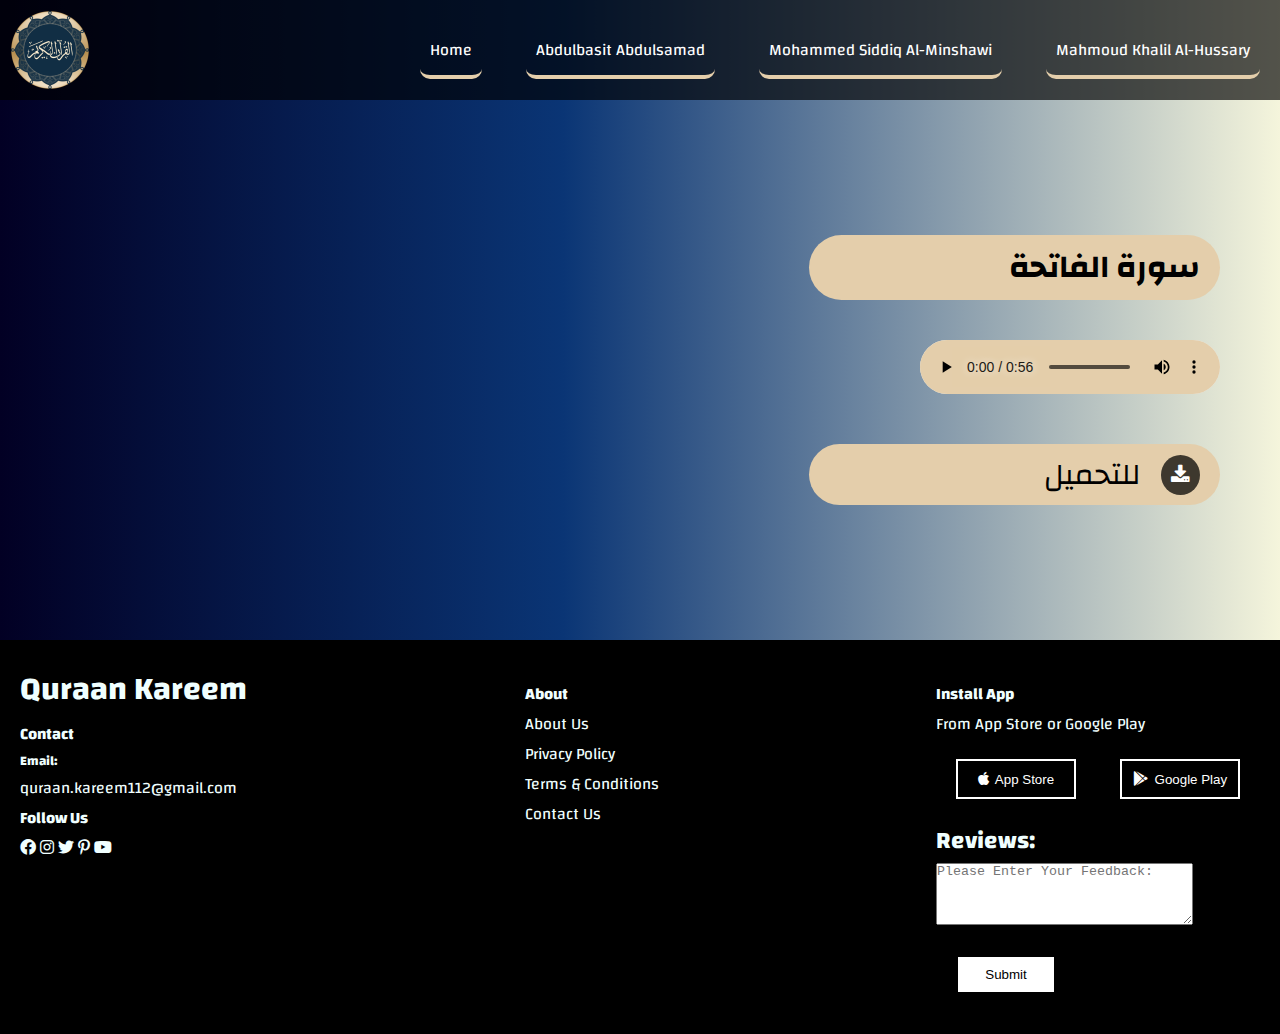
<file: elhussary/elhussary_audio/Alfatiha.html>
<!DOCTYPE html>
<html lang="en">

<head>
    <meta charset="UTF-8" />
    <meta http-equiv="X-UA-Compatible" content="IE=edge" />
    <meta name="viewport" content="width=device-width, initial-scale=1.0" />
    <title>Al-Fatiha | قرآن كريم</title>
    <link rel="icon" href="../images/icon.png" />
    <link rel="stylesheet" href="../../quraan-stylesheet.css" />
    <link href="../../fontawesome-free-6.3.0-web/css/fontawesome.css" rel="stylesheet">
    <link href="../../fontawesome-free-6.3.0-web/css/brands.css" rel="stylesheet">
    <link href="../../fontawesome-free-6.3.0-web/css/solid.css" rel="stylesheet">
    <link href="https://fonts.googleapis.com/css?family=Changa" rel="stylesheet">
    <link rel="stylesheet" href="https://cdnjs.cloudflare.com/ajax/libs/font-awesome/4.7.0/css/font-awesome.min.css" />
</head>

<body>
    <div class="nav">
        <!-- nav for background -->
        <div class="main-container">
            <!-- main container for all elements in page -->
            <div class="navbar">
                <!-- for navbar container -->
                <img alt="logo" src="../images/logo.png" />
                <ul type="none">
                    <a href="../../index.html" target="_blank">
                        <li>Home</li>
                    </a>
                    <a href="../../abdelbassit/Abdelbasit.html" target="_blank">
                        <li>Abdulbasit Abdulsamad</li>
                    </a>
                    <a href="../../elmenshawy/elmenshawy.html" target="_blank">
                        <li>Mohammed Siddiq Al-Minshawi</li>
                    </a>
                    <a href="../elhussary.html" target="_blank">
                        <li>Mahmoud Khalil Al-Hussary</li>
                    </a>
                </ul>
            </div>
        </div>
    </div>

    <div class="main-container">
        <div class="Alfatiha-main-container" dir="rtl">
            <div class="Alfatiha-col1">
                <div class="Alfatiha-paragraph">
                    <h1>سورة الفاتحة</h1>
                </div>
                <div class="Alfatiha-audio">
                    <audio controls src="../elhussary_audio/001.mp3">
                    </audio>
                </div>
                <div class="Alfatiha-download">
                    <a href="../elhussary_audio/001.mp3" download>
                        <i class="fa fa-download" aria-hidden="true"></i>
                        <span>للتحميل</span>
                    </a>
                </div>
            </div>
            <div class="Alfatiha-col2">
                <div class="Alfatiha-iframe">
                    <iframe width="700" height="450" src="https://www.youtube.com/embed/qxUNT-FOHUg"
                        title="YouTube video player" frameborder="0"
                        allow="accelerometer; autoplay; clipboard-write; encrypted-media; gyroscope; picture-in-picture; web-share"
                        allowfullscreen></iframe>
                </div>
            </div>

        </div>

    </div>



    <div class="footer">
        <div class="main-container">
            <div class="footer-content">
                <div class="f1">
                    <h1>Quraan Kareem</h1>
                    <h4>Contact</h4>
                    <p>
                    <h5>Email:</h5>quraan.kareem112@gmail.com</p>
                    <h4>Follow Us</h4>
                    <p class="footicon"><i class="fa-brands fa-facebook-f"></i> <i class="fa-brands fa-instagram"></i>
                        <i class="fa-brands fa-twitter"></i> <i class="fa-brands fa-pinterest-p"></i> <i
                            class="fa-brands fa-youtube"></i>
                    </p>
                </div>
                <div class="f2">
                    <h4>About</h4>
                    <p>About Us</p>
                    <p>Privacy Policy</p>
                    <p>Terms & Conditions</p>
                    <p>Contact Us</p>
                </div>
                <div class="f3">
                    <h4>Install App</h4>
                    <p>From App Store or Google Play</p>
                    <button type="button" class="btn btn-dark"><i class="fa-brands fa-apple"></i> App Store
                    </button>
                    <button type="button" class="btn btn-dark"><i class="fa-brands fa-google-play"></i> Google Play
                    </button>
                    <form class="feed">
                        <label for="feed">
                            <h2 class="review">Reviews:</h2>
                        </label>
                        <textarea name="inreview" id="feed" cols="30" rows="4"
                            placeholder="Please Enter Your Feedback:"></textarea></br>
                        <input type="submit" value="Submit" class="submit">
                    </form>
                </div>
            </div>
        </div>
    </div>




</body>

</html>
</file>
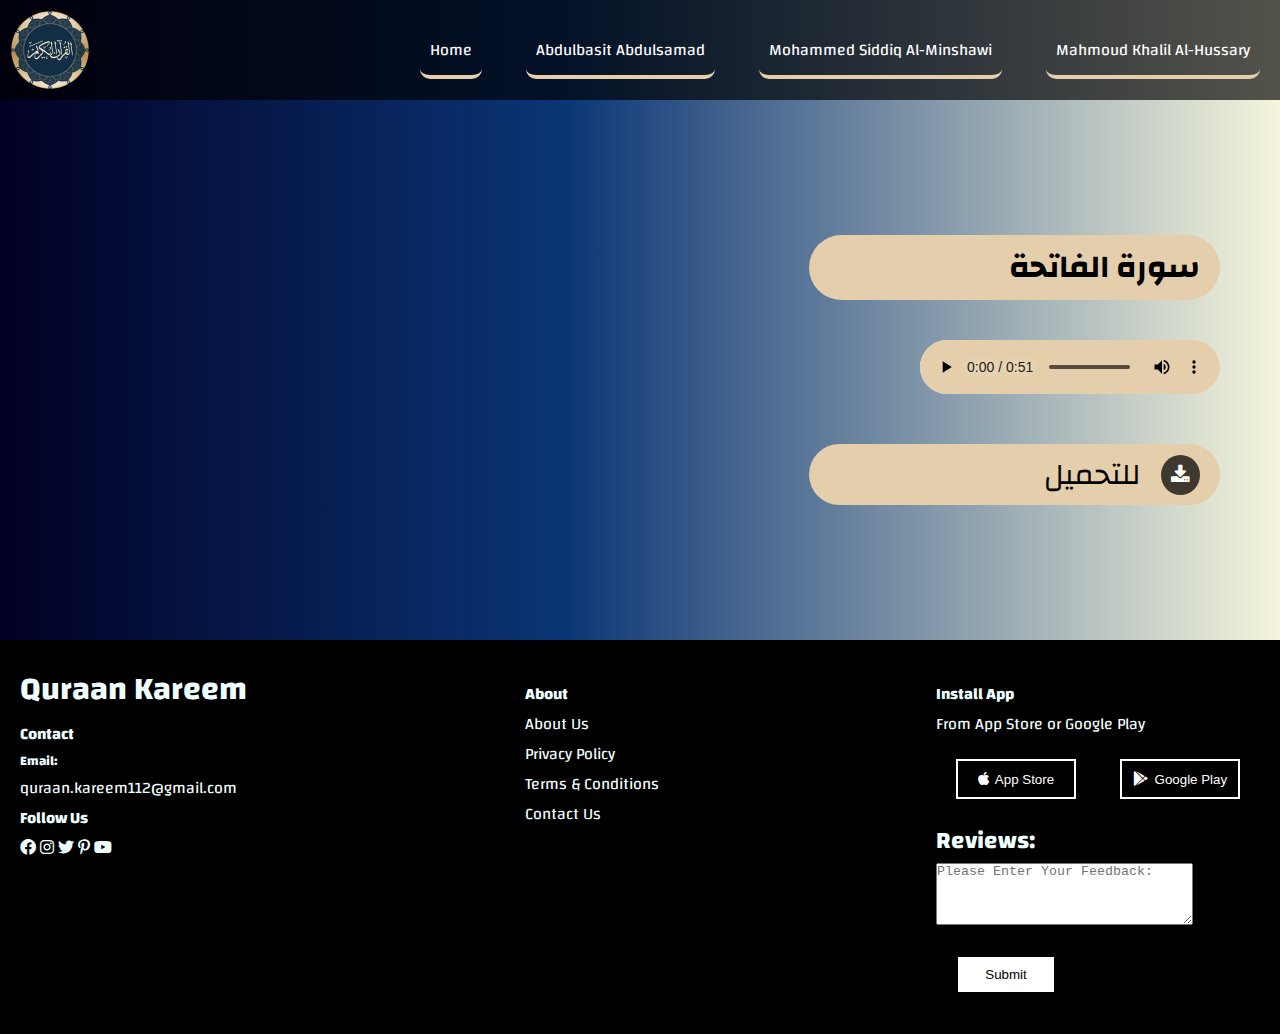
<file: elmenshawy/elmenshawy_audio/Alfatiha.html>
<!DOCTYPE html>
<html lang="en">

<head>
    <meta charset="UTF-8" />
    <meta http-equiv="X-UA-Compatible" content="IE=edge" />
    <meta name="viewport" content="width=device-width, initial-scale=1.0" />
    <title>Al-Fatiha | قرآن كريم</title>
    <link rel="icon" href="../images/icon.png" />
    <link rel="stylesheet" href="../../quraan-stylesheet.css" />
    <link href="../../fontawesome-free-6.3.0-web/css/fontawesome.css" rel="stylesheet">
    <link href="../../fontawesome-free-6.3.0-web/css/brands.css" rel="stylesheet">
    <link href="../../fontawesome-free-6.3.0-web/css/solid.css" rel="stylesheet">
    <link href="https://fonts.googleapis.com/css?family=Changa" rel="stylesheet">
    <link rel="stylesheet" href="https://cdnjs.cloudflare.com/ajax/libs/font-awesome/4.7.0/css/font-awesome.min.css" />
</head>

<body>
    <div class="nav">
        <!-- nav for background -->
        <div class="main-container">
            <!-- main container for all elements in page -->
            <div class="navbar">
                <!-- for navbar container -->
                <img alt="logo" src="../images/logo.png" />
                <ul type="none">
                    <a href="../../index.html" target="_blank">
                        <li>Home</li>
                    </a>
                    <a href="../../abdelbassit/Abdelbasit.html" target="_blank">
                        <li>Abdulbasit Abdulsamad</li>
                    </a>
                    <a href="../elmenshawy.html" target="_blank">
                        <li>Mohammed Siddiq Al-Minshawi</li>
                    </a>
                    <a href="../../elhussary/elhussary.html" target="_blank">
                        <li>Mahmoud Khalil Al-Hussary</li>
                    </a>
                </ul>
            </div>
        </div>
    </div>

    <div class="main-container">
        <div class="Alfatiha-main-container" dir="rtl">
            <div class="Alfatiha-col1">
                <div class="Alfatiha-paragraph">
                    <h1>سورة الفاتحة</h1>
                </div>
                <div class="Alfatiha-audio">
                    <audio controls src="../elmenshawy_audio/001.mp3">
                    </audio>
                </div>
                <div class="Alfatiha-download">
                    <a href="../elmenshawy_audio/001.mp3" download>
                        <i class="fa fa-download" aria-hidden="true"></i>
                        <span>للتحميل</span>
                    </a>
                </div>
            </div>
            <div class="Alfatiha-col2">
                <div class="Alfatiha-iframe"> 
                    <iframe width="700" height="450" src="https://www.youtube.com/embed/9IfbLSU_9YE"
                        title="YouTube video player" frameborder="0"
                        allow="accelerometer; autoplay; clipboard-write; encrypted-media; gyroscope; picture-in-picture; web-share"
                        allowfullscreen></iframe>
                </div>
            </div>

        </div>

    </div>



    <div class="footer">
        <div class="main-container">
            <div class="footer-content">
                <div class="f1">
                    <h1>Quraan Kareem</h1>
                    <h4>Contact</h4>
                    <p>
                    <h5>Email:</h5>quraan.kareem112@gmail.com</p>
                    <h4>Follow Us</h4>
                    <p class="footicon"><i class="fa-brands fa-facebook-f"></i> <i class="fa-brands fa-instagram"></i>
                        <i class="fa-brands fa-twitter"></i> <i class="fa-brands fa-pinterest-p"></i> <i
                            class="fa-brands fa-youtube"></i>
                    </p>
                </div>
                <div class="f2">
                    <h4>About</h4>
                    <p>About Us</p>
                    <p>Privacy Policy</p>
                    <p>Terms & Conditions</p>
                    <p>Contact Us</p>
                </div>
                <div class="f3">
                    <h4>Install App</h4>
                    <p>From App Store or Google Play</p>
                    <button type="button" class="btn btn-dark"><i class="fa-brands fa-apple"></i> App Store
                    </button>
                    <button type="button" class="btn btn-dark"><i class="fa-brands fa-google-play"></i> Google Play
                    </button>
                    <form class="feed">
                        <label for="feed">
                            <h2 class="review">Reviews:</h2>
                        </label>
                        <textarea name="inreview" id="feed" cols="30" rows="4"
                            placeholder="Please Enter Your Feedback:"></textarea></br>
                        <input type="submit" value="Submit" class="submit">
                    </form>
                </div>
            </div>
        </div>
    </div>




</body>

</html>
</file>
<file: abdelbassit/stylesheet.css>
* {
  margin: 0;
  padding: 0;
}

body {
  font-family: "Changa", sans-serif;
  color: azure;
  background: rgb(2, 0, 36);
  background: linear-gradient(
    90deg,
    rgba(2, 0, 36, 1) 0%,
    rgba(10, 53, 117, 1) 44%,
    rgba(245, 245, 220, 1) 100%
  );
  display: flex;
  flex-direction: column;
  min-height: 100vh;
}

.nav {
  background-color: #000000a9;
}

.main-container {
  min-width: 900px;
  max-width: 1400px;
  margin: 0 auto;
}

.nav .navbar {
  display: flex;
  justify-content: space-between;
  align-items: center;
  flex-direction: row;
}

.nav .navbar img {
  width: 80px;
  height: 80px;
  padding: 10px;
}

.nav .navbar li {
  display: inline;
  color: white;
  margin: 0 20px;
  border-bottom: 4px solid #e4ceab;
  padding: 10px;
  border-radius: 10px;
  transition: 0.3s;
}
.nav .navbar li:hover {
  border: 4px solid #e4ceab;
  background-color: rgba(0, 0, 0, 0.53);
}

.nav .navbar a {
  text-decoration: none;
}

/* End of nav bar */

.main-container-abdelbasit {
  display: flex;
  direction: rtl;
  margin: 40px;
  align-items: center;
}

.name{
    background-color: rgba(5, 39, 88, 0.489);
    margin-top: 30px;
    display: flex;
    border-radius: 30px;
    height: 100px;
    align-items: center;
    justify-content: space-evenly;
}

.name .english-name,
.arabic-name{
    font-size: 40px;
    padding: 20px;
     
}
.main-container-abdelbasit .abdelbasit-img img {
  width: 200px;
  height: 300px;
  border: 5px solid black;
  transition: 0.3s;
}
.main-container-abdelbasit .abdelbasit-img img:hover {
  width: 230px;
  height: 360px;
}
.main-container-abdelbasit .abdelbasit-story {
  margin-right: 10px;
  border-radius: 10px;
  background-color: #e4ceabad;
}
.main-container-abdelbasit .abdelbasit-story p {
  padding: 20px;
  font-size: 25px;
  color: black;
}

/* End of main-container-abdelbasit */

/* Rest div */
.rest-container-abdelbasit {
  display: flex;
  flex-direction: column;
}

.soar-list {
  display: flex;
  justify-content: space-around;
  align-items: center;
  margin: 20px;
}
.soar-list ul {
  list-style-type: none;
}

.soar-list li {
  margin: 20px;
  border: 4px solid #e4ceab;
  background-color: #e4ceab;
  border-radius: 25px;
  padding: 4px 20px 4px 0;
  width: 400px;
}
.soar-list li:hover {
  background: #e4ceabd7;
  border-color: black;
}
.soar-list a:hover {
  color: white;
}
.soar-list li a {
  text-decoration: none;
  color: black;
  font-size: 28px;
}

/* End of list */

.abdelbasit-iframe {
  margin: 40px;
  display: flex;
  flex-direction: row;
  margin-bottom: 300px;
}

.abdelbasit-iframe .iframe-paragraph {
  display: flex;
  flex-direction: column;
}
.iframe-paragraph p {
  font-size: 30px;
}

.abdelbasit-iframe iframe {
  margin-left: 40px;
  border: 10px solid #e4ceab94;
  border-radius: 20px;
}

.iframe-paragraph .honors{
    text-align: center;
    font-size: 25px;
    padding: 10px;
    color: black;
    background-color: #e4ceab;
    border-radius: 5px;
    margin: 10px 0;
}

.iframe-paragraph li{
    font-size: 20px;
    margin: 30px;
}
.iframe-paragraph ol{
  width: 600px;
}
.iframe-paragraph ol li span{
    float: right;
}

/* Footer */
.footer {
    background-color: black;
    margin-top: auto;
}

.footer .footer-content {
  display: flex;
  align-items: baseline;
  justify-content: space-between;
  margin: 20px;
}


button{
  width: 120px;
  padding: 10px;
  color: white;
  background-color: black;
  border: 2px solid white;
  margin: 20px;
}
button i{
  font-size: 15px;
  margin-right: 3px;
}
.submit{
  width: 100px;
  padding: 10px;
  color: black;
  background-color: white;
  border: 2px solid black;
  margin: 20px;
}


.submit:hover{
  color: white;
  background-color: black;
  border: 2px solid white;
  cursor: pointer;
}
</file>
<file: elhussary/stylesheet.css>
* {
    margin: 0;
    padding: 0;
  }
  
  body {
    font-family: "Changa", sans-serif;
    color: azure;
    background: rgb(2, 0, 36);
    background: linear-gradient(
      90deg,
      rgba(2, 0, 36, 1) 0%,
      rgba(10, 53, 117, 1) 44%,
      rgba(245, 245, 220, 1) 100%
    );
    display: flex;
    flex-direction: column;
    min-height: 100vh;
  }
  
  .nav {
    background-color: #000000a9;
  }
  
  .main-container {
    min-width: 900px;
    max-width: 1400px;
    margin: 0 auto;
  }
  
  .nav .navbar {
    display: flex;
    justify-content: space-between;
    align-items: center;
    flex-direction: row;
  }
  
  .nav .navbar img {
    width: 80px;
    height: 80px;
    padding: 10px;
  }
  
  .nav .navbar li {
    display: inline;
    color: white;
    margin: 0 20px;
    border-bottom: 4px solid #e4ceab;
    padding: 10px;
    border-radius: 10px;
    transition: 0.3s;
  }
  .nav .navbar li:hover {
    border: 4px solid #e4ceab;
    background-color: rgba(0, 0, 0, 0.53);
  }
  
  .nav .navbar a {
    text-decoration: none;
  }
  
  /* End of nav bar */
  .name{
    background-color: rgba(5, 39, 88, 0.489);
    margin-top: 30px;
    display: flex;
    border-radius: 30px;
    height: 100px;
    align-items: center;
    justify-content: space-evenly;
  }
  
  .name .english-name,
  .arabic-name{
    font-size: 40px;
    padding: 20px;
     
  }
  
  .main-container-elhussary {
    display: flex;
    direction: rtl;
    margin: 20px;
    align-items: center;
  }
  .main-container-elhussary .elhussary-img img {
    width: 250px;
    height: 400px;
    border: 5px solid black;
    transition: 0.3s;
  }
  .main-container-elhussary .elhussary-img img:hover {
    width: 300px;
    height: 500px;
  }
  .main-container-elhussary .elhussary-story {
    margin-right: 10px;
    border-radius: 10px;
    background-color: #e4ceabad;
  }
  .main-container-elhussary .elhussary-story p {
    padding: 20px;
    font-size: 22px;
    color: black;
  }
  
  /* End of main-container-elhussary */
  
  /* Rest div */
  .rest-container-elhussary {
    display: flex;
    flex-direction: column;
  }
  
  .soar-list {
    display: flex;
    justify-content: space-around;
    align-items: center;
    margin: 20px;
  }
  .soar-list ul {
    list-style-type: none;
  }
  
  .soar-list li {
    margin: 20px;
    border: 4px solid #e4ceab;
    background-color: #e4ceab;
    border-radius: 25px;
    padding: 4px 150px;
  }
  .soar-list li:hover {
    background: #e4ceabd7;
    border-color: black;
  }
  .soar-list a:hover {
    color: white;
  }
  .soar-list li a {
    text-decoration: none;
    color: black;
    font-size: 28px;
  }
  
  /* End of table */
  
  .elhussary-iframe {
    margin: 40px;
    display: flex;
    flex-direction: column;
    align-items: center;
  }
  .iframe-paragraph p {
    font-size: 30px;
  }
  
  .elhussary-iframe .iframe-paragraph {
    width: 100%;
    display: flex;
    flex-direction: column;
    align-self: self-start;
  }
  .iframe-paragraph p {
    font-size: 20px;
    margin-top: 10px;
  }
  
  .iframe-paragraph ul{
    padding-right: 50px;
    background-color: #e4ceab56;
    margin: 30px 0 ;
    border-radius: 20px;
  }
  .iframe-paragraph li{
    color: black;
    font-size: 25px;
  }
  .elhussary-iframe iframe {
    border: 10px solid #e4ceab94;
    border-radius: 20px;
  }
  
  .iframe-paragraph .honors{
      text-align: center;
      font-size: 25px;
      padding: 10px;
      color: black;
      background-color: #e4ceab;
      border-radius: 5px;
      margin: 10px 0;
  }
  
  .iframe-paragraph li{
      font-size: 20px;
      margin: 30px;
  }
  
  .iframe-paragraph ol li span{
      float: right;
  }
  
  /* Footer */
  .footer {
      background-color: black;
      margin-top: auto;
  }
  
  .footer .footer-content {
    display: flex;
    align-items: baseline;
    justify-content: space-between;
    margin: 20px;
  }

  button{
    width: 120px;
    padding: 10px;
    color: white;
    background-color: black;
    border: 2px solid white;
    margin: 20px;
  }
  button i{
    font-size: 15px;
    margin-right: 3px;
  }
  .submit{
    width: 100px;
    padding: 10px;
    color: black;
    background-color: white;
    border: 2px solid black;
    margin: 20px;
  }


  .submit:hover{
    color: white;
    background-color: black;
    border: 2px solid white;
    cursor: pointer;
  }
</file>
<file: elmenshawy/stylesheet.css>
* {
  margin: 0;
  padding: 0;
}

body {
  font-family: "Changa", sans-serif;
  color: azure;
  background: rgb(2, 0, 36);
  background: linear-gradient(
    90deg,
    rgba(2, 0, 36, 1) 0%,
    rgba(10, 53, 117, 1) 44%,
    rgba(245, 245, 220, 1) 100%
  );
  display: flex;
  flex-direction: column;
  min-height: 100vh;
}

.nav {
  background-color: #000000a9;
}

.main-container {
  min-width: 900px;
  max-width: 1400px;
  margin: 0 auto;
}

.nav .navbar {
  display: flex;
  justify-content: space-between;
  align-items: center;
  flex-direction: row;
}

.nav .navbar img {
  width: 80px;
  height: 80px;
  padding: 10px;
}

.nav .navbar li {
  display: inline;
  color: white;
  margin: 0 20px;
  border-bottom: 4px solid #e4ceab;
  padding: 10px;
  border-radius: 10px;
  transition: 0.3s;
}
.nav .navbar li:hover {
  border: 4px solid #e4ceab;
  background-color: rgba(0, 0, 0, 0.53);
}

.nav .navbar a {
  text-decoration: none;
}

/* End of nav bar */
.name{
  background-color: rgba(5, 39, 88, 0.489);
  margin-top: 30px;
  display: flex;
  border-radius: 30px;
  height: 100px;
  align-items: center;
  justify-content: space-evenly;
}

.name .english-name,
.arabic-name{
  font-size: 40px;
  padding: 20px;
   
}

.main-container-elmenshawy {
  display: flex;
  direction: rtl;
  margin: 40px;
  align-items: center;
}
.main-container-elmenshawy .elmenshawy-img img {
  width: 200px;
  height: 300px;
  border: 5px solid black;
  transition: 0.3s;
}
.main-container-elmenshawy .elmenshawy-img img:hover {
  width: 230px;
  height: 360px;
}
.main-container-elmenshawy .elmenshawy-story {
  margin-right: 10px;
  border-radius: 10px;
  background-color: #e4ceabad;
}
.main-container-elmenshawy .elmenshawy-story p {
  padding: 20px;
  font-size: 22px;
  color: black;
}

/* End of main-container-elmenshawy */

/* Rest div */
.rest-container-elmenshawy {
  display: flex;
  flex-direction: column;
}

.soar-list {
  display: flex;
  justify-content: space-around;
  align-items: center;
  margin: 20px;
}
.soar-list ul {
  list-style-type: none;
}

.soar-list li {
  margin: 20px;
  border: 4px solid #e4ceab;
  background-color: #e4ceab;
  border-radius: 25px;
  padding: 4px 20px 4px 0;
  width: 400px;
}
.soar-list li:hover {
  background: #e4ceabd7;
  border-color: black;
}
.soar-list a:hover {
  color: white;
}
.soar-list li a {
  text-decoration: none;
  color: black;
  font-size: 28px;
}

/* End of table */

.elmenshawy-iframe {
  margin: 40px;
  display: flex;
  flex-direction: column;
  align-items: center;
}

.iframe-paragraph p {
  font-size: 30px;
}
.elhussary-iframe .iframe-paragraph {
  width: 100%;
  display: flex;
  flex-direction: column;
  align-self: self-start;
}
.iframe-paragraph p {
  font-size: 20px;
  margin-top: 10px;
  
}

.iframe-paragraph .paragraph{
  margin: 20px 0;
}
.elmenshawy-iframe iframe {
  margin-left: 40px;
  border: 10px solid #e4ceab94;
  border-radius: 20px;
}

.iframe-paragraph .honors{
    text-align: center;
    font-size: 25px;
    padding: 10px;
    color: black;
    background-color: #e4ceab;
    border-radius: 5px;
    margin: 10px 0;
}

.iframe-paragraph li{
    font-size: 20px;
    margin: 30px;
}

.iframe-paragraph ol li span{
    float: right;
}

/* Footer */
.footer {
    background-color: black;
    margin-top: auto;
}

.footer .footer-content {
  display: flex;
  align-items: baseline;
  justify-content: space-between;
  margin: 20px;
}








/* Footer */
.footer {
    background-color: black;
    margin-top: auto;
}

.footer .footer-content {
  display: flex;
  align-items: baseline;
  justify-content: space-between;
  margin: 20px;
}

button{
  width: 120px;
  padding: 10px;
  color: white;
  background-color: black;
  border: 2px solid white;
  margin: 20px;
}
button i{
  font-size: 15px;
  margin-right: 3px;
}
.submit{
  width: 100px;
  padding: 10px;
  color: black;
  background-color: white;
  border: 2px solid black;
  margin: 20px;
}


.submit:hover{
  color: white;
  background-color: black;
  border: 2px solid white;
  cursor: pointer;
}
</file>
<file: quraan-stylesheet.css>
* {
  margin: 0;
  padding: 0;
}

body {
  font-family: "Changa", sans-serif;
  color: azure;
  background: rgb(2, 0, 36);
  background: linear-gradient(
    90deg,
    rgba(2, 0, 36, 1) 0%,
    rgba(10, 53, 117, 1) 44%,
    rgba(245, 245, 220, 1) 100%
  );
  display: flex;
  flex-direction: column;
  min-height: 100vh;
}

.nav {
  background-color: #000000a9;
}

.main-container {
    min-width: 900px;
    max-width: 1400px;
    margin: 0 auto;
}

.nav .navbar {
  display: flex;
  justify-content: space-between;
  align-items: center;
  flex-direction: row;
}

.nav .navbar img {
  width: 80px;
  height: 80px;
  padding: 10px;
}

.nav .navbar li {
  display: inline;
  color: white;
  margin: 0 20px;
  border-bottom: 4px solid #e4ceab;
  padding: 10px;
  border-radius: 10px;
  transition: 0.3s;
}
.nav .navbar li:hover {
  border: 4px solid #e4ceab;
  background-color: rgba(0, 0, 0, 0.53);
}

.nav .navbar a {
  text-decoration: none;
}

/* End of nav bar */


.Alfatiha-main-container{
    display: flex;
    margin: 40px;
    align-items: center;
    width: 1200px;
    justify-content: space-between;

}

.Alfatiha-main-container .Alfatiha-col1{
    display: flex;
    flex-direction: column;
}

.Alfatiha-main-container .Alfatiha-col1 div{
    margin: 20px;
}

.Alfatiha-main-container .Alfatiha-col1 .Alfatiha-paragraph h1{
    color: black;
    background-color: #e4ceab;
    padding: 3px 20px 3px 200px;
    border-radius: 40px;
}

audio::-webkit-media-controls-panel {
    background-color: #e4ceab;
  }

.Alfatiha-main-container .Alfatiha-col1 .Alfatiha-download a{
    text-decoration: none;
    display: flex;
    align-items: center;
    padding: 3px 20px 3px 200px;
}
.Alfatiha-main-container .Alfatiha-col1 .Alfatiha-download a span{
    color: black;
    font-size: 30px;
}

.Alfatiha-main-container .Alfatiha-col1 .Alfatiha-download a span:hover{
    color: white;
}
.Alfatiha-main-container .Alfatiha-col1 .Alfatiha-download a i{
    border-radius: 100%;
    padding: 10px;
    color: white;
    background-color: rgba(0, 0, 0, 0.728);
    margin-left: 20px;
    font-size: 20px;
}
.Alfatiha-main-container .Alfatiha-col1 .Alfatiha-download a i:hover{
    color: black;
    background-color: white;
}
.Alfatiha-main-container .Alfatiha-col1 .Alfatiha-download{
    background-color: #e4ceab;
    border-radius: 40px;
}


/* Footer */
.footer {
    background-color: black;
    margin-top: auto;
}

.footer .footer-content {
  display: flex;
  align-items: baseline;
  justify-content: space-between;
  margin: 20px;
}

button{
  width: 120px;
  padding: 10px;
  color: white;
  background-color: black;
  border: 2px solid white;
  margin: 20px;
}
button i{
  font-size: 15px;
  margin-right: 3px;
}
.submit{
  width: 100px;
  padding: 10px;
  color: black;
  background-color: white;
  border: 2px solid black;
  margin: 20px;
}


.submit:hover{
  color: white;
  background-color: black;
  border: 2px solid white;
  cursor: pointer;
}
</file>
<file: fontawesome-free-6.3.0-web/css/brands.css>
/*!
 * Font Awesome Free 6.3.0 by @fontawesome - https://fontawesome.com
 * License - https://fontawesome.com/license/free (Icons: CC BY 4.0, Fonts: SIL OFL 1.1, Code: MIT License)
 * Copyright 2023 Fonticons, Inc.
 */
:root, :host {
  --fa-style-family-brands: 'Font Awesome 6 Brands';
  --fa-font-brands: normal 400 1em/1 'Font Awesome 6 Brands'; }

@font-face {
  font-family: 'Font Awesome 6 Brands';
  font-style: normal;
  font-weight: 400;
  font-display: block;
  src: url("../webfonts/fa-brands-400.woff2") format("woff2"), url("../webfonts/fa-brands-400.ttf") format("truetype"); }

.fab,
.fa-brands {
  font-weight: 400; }

.fa-monero:before {
  content: "\f3d0"; }

.fa-hooli:before {
  content: "\f427"; }

.fa-yelp:before {
  content: "\f1e9"; }

.fa-cc-visa:before {
  content: "\f1f0"; }

.fa-lastfm:before {
  content: "\f202"; }

.fa-shopware:before {
  content: "\f5b5"; }

.fa-creative-commons-nc:before {
  content: "\f4e8"; }

.fa-aws:before {
  content: "\f375"; }

.fa-redhat:before {
  content: "\f7bc"; }

.fa-yoast:before {
  content: "\f2b1"; }

.fa-cloudflare:before {
  content: "\e07d"; }

.fa-ups:before {
  content: "\f7e0"; }

.fa-wpexplorer:before {
  content: "\f2de"; }

.fa-dyalog:before {
  content: "\f399"; }

.fa-bity:before {
  content: "\f37a"; }

.fa-stackpath:before {
  content: "\f842"; }

.fa-buysellads:before {
  content: "\f20d"; }

.fa-first-order:before {
  content: "\f2b0"; }

.fa-modx:before {
  content: "\f285"; }

.fa-guilded:before {
  content: "\e07e"; }

.fa-vnv:before {
  content: "\f40b"; }

.fa-square-js:before {
  content: "\f3b9"; }

.fa-js-square:before {
  content: "\f3b9"; }

.fa-microsoft:before {
  content: "\f3ca"; }

.fa-qq:before {
  content: "\f1d6"; }

.fa-orcid:before {
  content: "\f8d2"; }

.fa-java:before {
  content: "\f4e4"; }

.fa-invision:before {
  content: "\f7b0"; }

.fa-creative-commons-pd-alt:before {
  content: "\f4ed"; }

.fa-centercode:before {
  content: "\f380"; }

.fa-glide-g:before {
  content: "\f2a6"; }

.fa-drupal:before {
  content: "\f1a9"; }

.fa-hire-a-helper:before {
  content: "\f3b0"; }

.fa-creative-commons-by:before {
  content: "\f4e7"; }

.fa-unity:before {
  content: "\e049"; }

.fa-whmcs:before {
  content: "\f40d"; }

.fa-rocketchat:before {
  content: "\f3e8"; }

.fa-vk:before {
  content: "\f189"; }

.fa-untappd:before {
  content: "\f405"; }

.fa-mailchimp:before {
  content: "\f59e"; }

.fa-css3-alt:before {
  content: "\f38b"; }

.fa-square-reddit:before {
  content: "\f1a2"; }

.fa-reddit-square:before {
  content: "\f1a2"; }

.fa-vimeo-v:before {
  content: "\f27d"; }

.fa-contao:before {
  content: "\f26d"; }

.fa-square-font-awesome:before {
  content: "\e5ad"; }

.fa-deskpro:before {
  content: "\f38f"; }

.fa-sistrix:before {
  content: "\f3ee"; }

.fa-square-instagram:before {
  content: "\e055"; }

.fa-instagram-square:before {
  content: "\e055"; }

.fa-battle-net:before {
  content: "\f835"; }

.fa-the-red-yeti:before {
  content: "\f69d"; }

.fa-square-hacker-news:before {
  content: "\f3af"; }

.fa-hacker-news-square:before {
  content: "\f3af"; }

.fa-edge:before {
  content: "\f282"; }

.fa-napster:before {
  content: "\f3d2"; }

.fa-square-snapchat:before {
  content: "\f2ad"; }

.fa-snapchat-square:before {
  content: "\f2ad"; }

.fa-google-plus-g:before {
  content: "\f0d5"; }

.fa-artstation:before {
  content: "\f77a"; }

.fa-markdown:before {
  content: "\f60f"; }

.fa-sourcetree:before {
  content: "\f7d3"; }

.fa-google-plus:before {
  content: "\f2b3"; }

.fa-diaspora:before {
  content: "\f791"; }

.fa-foursquare:before {
  content: "\f180"; }

.fa-stack-overflow:before {
  content: "\f16c"; }

.fa-github-alt:before {
  content: "\f113"; }

.fa-phoenix-squadron:before {
  content: "\f511"; }

.fa-pagelines:before {
  content: "\f18c"; }

.fa-algolia:before {
  content: "\f36c"; }

.fa-red-river:before {
  content: "\f3e3"; }

.fa-creative-commons-sa:before {
  content: "\f4ef"; }

.fa-safari:before {
  content: "\f267"; }

.fa-google:before {
  content: "\f1a0"; }

.fa-square-font-awesome-stroke:before {
  content: "\f35c"; }

.fa-font-awesome-alt:before {
  content: "\f35c"; }

.fa-atlassian:before {
  content: "\f77b"; }

.fa-linkedin-in:before {
  content: "\f0e1"; }

.fa-digital-ocean:before {
  content: "\f391"; }

.fa-nimblr:before {
  content: "\f5a8"; }

.fa-chromecast:before {
  content: "\f838"; }

.fa-evernote:before {
  content: "\f839"; }

.fa-hacker-news:before {
  content: "\f1d4"; }

.fa-creative-commons-sampling:before {
  content: "\f4f0"; }

.fa-adversal:before {
  content: "\f36a"; }

.fa-creative-commons:before {
  content: "\f25e"; }

.fa-watchman-monitoring:before {
  content: "\e087"; }

.fa-fonticons:before {
  content: "\f280"; }

.fa-weixin:before {
  content: "\f1d7"; }

.fa-shirtsinbulk:before {
  content: "\f214"; }

.fa-codepen:before {
  content: "\f1cb"; }

.fa-git-alt:before {
  content: "\f841"; }

.fa-lyft:before {
  content: "\f3c3"; }

.fa-rev:before {
  content: "\f5b2"; }

.fa-windows:before {
  content: "\f17a"; }

.fa-wizards-of-the-coast:before {
  content: "\f730"; }

.fa-square-viadeo:before {
  content: "\f2aa"; }

.fa-viadeo-square:before {
  content: "\f2aa"; }

.fa-meetup:before {
  content: "\f2e0"; }

.fa-centos:before {
  content: "\f789"; }

.fa-adn:before {
  content: "\f170"; }

.fa-cloudsmith:before {
  content: "\f384"; }

.fa-pied-piper-alt:before {
  content: "\f1a8"; }

.fa-square-dribbble:before {
  content: "\f397"; }

.fa-dribbble-square:before {
  content: "\f397"; }

.fa-codiepie:before {
  content: "\f284"; }

.fa-node:before {
  content: "\f419"; }

.fa-mix:before {
  content: "\f3cb"; }

.fa-steam:before {
  content: "\f1b6"; }

.fa-cc-apple-pay:before {
  content: "\f416"; }

.fa-scribd:before {
  content: "\f28a"; }

.fa-openid:before {
  content: "\f19b"; }

.fa-instalod:before {
  content: "\e081"; }

.fa-expeditedssl:before {
  content: "\f23e"; }

.fa-sellcast:before {
  content: "\f2da"; }

.fa-square-twitter:before {
  content: "\f081"; }

.fa-twitter-square:before {
  content: "\f081"; }

.fa-r-project:before {
  content: "\f4f7"; }

.fa-delicious:before {
  content: "\f1a5"; }

.fa-freebsd:before {
  content: "\f3a4"; }

.fa-vuejs:before {
  content: "\f41f"; }

.fa-accusoft:before {
  content: "\f369"; }

.fa-ioxhost:before {
  content: "\f208"; }

.fa-fonticons-fi:before {
  content: "\f3a2"; }

.fa-app-store:before {
  content: "\f36f"; }

.fa-cc-mastercard:before {
  content: "\f1f1"; }

.fa-itunes-note:before {
  content: "\f3b5"; }

.fa-golang:before {
  content: "\e40f"; }

.fa-kickstarter:before {
  content: "\f3bb"; }

.fa-grav:before {
  content: "\f2d6"; }

.fa-weibo:before {
  content: "\f18a"; }

.fa-uncharted:before {
  content: "\e084"; }

.fa-firstdraft:before {
  content: "\f3a1"; }

.fa-square-youtube:before {
  content: "\f431"; }

.fa-youtube-square:before {
  content: "\f431"; }

.fa-wikipedia-w:before {
  content: "\f266"; }

.fa-wpressr:before {
  content: "\f3e4"; }

.fa-rendact:before {
  content: "\f3e4"; }

.fa-angellist:before {
  content: "\f209"; }

.fa-galactic-republic:before {
  content: "\f50c"; }

.fa-nfc-directional:before {
  content: "\e530"; }

.fa-skype:before {
  content: "\f17e"; }

.fa-joget:before {
  content: "\f3b7"; }

.fa-fedora:before {
  content: "\f798"; }

.fa-stripe-s:before {
  content: "\f42a"; }

.fa-meta:before {
  content: "\e49b"; }

.fa-laravel:before {
  content: "\f3bd"; }

.fa-hotjar:before {
  content: "\f3b1"; }

.fa-bluetooth-b:before {
  content: "\f294"; }

.fa-sticker-mule:before {
  content: "\f3f7"; }

.fa-creative-commons-zero:before {
  content: "\f4f3"; }

.fa-hips:before {
  content: "\f452"; }

.fa-behance:before {
  content: "\f1b4"; }

.fa-reddit:before {
  content: "\f1a1"; }

.fa-discord:before {
  content: "\f392"; }

.fa-chrome:before {
  content: "\f268"; }

.fa-app-store-ios:before {
  content: "\f370"; }

.fa-cc-discover:before {
  content: "\f1f2"; }

.fa-wpbeginner:before {
  content: "\f297"; }

.fa-confluence:before {
  content: "\f78d"; }

.fa-mdb:before {
  content: "\f8ca"; }

.fa-dochub:before {
  content: "\f394"; }

.fa-accessible-icon:before {
  content: "\f368"; }

.fa-ebay:before {
  content: "\f4f4"; }

.fa-amazon:before {
  content: "\f270"; }

.fa-unsplash:before {
  content: "\e07c"; }

.fa-yarn:before {
  content: "\f7e3"; }

.fa-square-steam:before {
  content: "\f1b7"; }

.fa-steam-square:before {
  content: "\f1b7"; }

.fa-500px:before {
  content: "\f26e"; }

.fa-square-vimeo:before {
  content: "\f194"; }

.fa-vimeo-square:before {
  content: "\f194"; }

.fa-asymmetrik:before {
  content: "\f372"; }

.fa-font-awesome:before {
  content: "\f2b4"; }

.fa-font-awesome-flag:before {
  content: "\f2b4"; }

.fa-font-awesome-logo-full:before {
  content: "\f2b4"; }

.fa-gratipay:before {
  content: "\f184"; }

.fa-apple:before {
  content: "\f179"; }

.fa-hive:before {
  content: "\e07f"; }

.fa-gitkraken:before {
  content: "\f3a6"; }

.fa-keybase:before {
  content: "\f4f5"; }

.fa-apple-pay:before {
  content: "\f415"; }

.fa-padlet:before {
  content: "\e4a0"; }

.fa-amazon-pay:before {
  content: "\f42c"; }

.fa-square-github:before {
  content: "\f092"; }

.fa-github-square:before {
  content: "\f092"; }

.fa-stumbleupon:before {
  content: "\f1a4"; }

.fa-fedex:before {
  content: "\f797"; }

.fa-phoenix-framework:before {
  content: "\f3dc"; }

.fa-shopify:before {
  content: "\e057"; }

.fa-neos:before {
  content: "\f612"; }

.fa-hackerrank:before {
  content: "\f5f7"; }

.fa-researchgate:before {
  content: "\f4f8"; }

.fa-swift:before {
  content: "\f8e1"; }

.fa-angular:before {
  content: "\f420"; }

.fa-speakap:before {
  content: "\f3f3"; }

.fa-angrycreative:before {
  content: "\f36e"; }

.fa-y-combinator:before {
  content: "\f23b"; }

.fa-empire:before {
  content: "\f1d1"; }

.fa-envira:before {
  content: "\f299"; }

.fa-square-gitlab:before {
  content: "\e5ae"; }

.fa-gitlab-square:before {
  content: "\e5ae"; }

.fa-studiovinari:before {
  content: "\f3f8"; }

.fa-pied-piper:before {
  content: "\f2ae"; }

.fa-wordpress:before {
  content: "\f19a"; }

.fa-product-hunt:before {
  content: "\f288"; }

.fa-firefox:before {
  content: "\f269"; }

.fa-linode:before {
  content: "\f2b8"; }

.fa-goodreads:before {
  content: "\f3a8"; }

.fa-square-odnoklassniki:before {
  content: "\f264"; }

.fa-odnoklassniki-square:before {
  content: "\f264"; }

.fa-jsfiddle:before {
  content: "\f1cc"; }

.fa-sith:before {
  content: "\f512"; }

.fa-themeisle:before {
  content: "\f2b2"; }

.fa-page4:before {
  content: "\f3d7"; }

.fa-hashnode:before {
  content: "\e499"; }

.fa-react:before {
  content: "\f41b"; }

.fa-cc-paypal:before {
  content: "\f1f4"; }

.fa-squarespace:before {
  content: "\f5be"; }

.fa-cc-stripe:before {
  content: "\f1f5"; }

.fa-creative-commons-share:before {
  content: "\f4f2"; }

.fa-bitcoin:before {
  content: "\f379"; }

.fa-keycdn:before {
  content: "\f3ba"; }

.fa-opera:before {
  content: "\f26a"; }

.fa-itch-io:before {
  content: "\f83a"; }

.fa-umbraco:before {
  content: "\f8e8"; }

.fa-galactic-senate:before {
  content: "\f50d"; }

.fa-ubuntu:before {
  content: "\f7df"; }

.fa-draft2digital:before {
  content: "\f396"; }

.fa-stripe:before {
  content: "\f429"; }

.fa-houzz:before {
  content: "\f27c"; }

.fa-gg:before {
  content: "\f260"; }

.fa-dhl:before {
  content: "\f790"; }

.fa-square-pinterest:before {
  content: "\f0d3"; }

.fa-pinterest-square:before {
  content: "\f0d3"; }

.fa-xing:before {
  content: "\f168"; }

.fa-blackberry:before {
  content: "\f37b"; }

.fa-creative-commons-pd:before {
  content: "\f4ec"; }

.fa-playstation:before {
  content: "\f3df"; }

.fa-quinscape:before {
  content: "\f459"; }

.fa-less:before {
  content: "\f41d"; }

.fa-blogger-b:before {
  content: "\f37d"; }

.fa-opencart:before {
  content: "\f23d"; }

.fa-vine:before {
  content: "\f1ca"; }

.fa-paypal:before {
  content: "\f1ed"; }

.fa-gitlab:before {
  content: "\f296"; }

.fa-typo3:before {
  content: "\f42b"; }

.fa-reddit-alien:before {
  content: "\f281"; }

.fa-yahoo:before {
  content: "\f19e"; }

.fa-dailymotion:before {
  content: "\e052"; }

.fa-affiliatetheme:before {
  content: "\f36b"; }

.fa-pied-piper-pp:before {
  content: "\f1a7"; }

.fa-bootstrap:before {
  content: "\f836"; }

.fa-odnoklassniki:before {
  content: "\f263"; }

.fa-nfc-symbol:before {
  content: "\e531"; }

.fa-ethereum:before {
  content: "\f42e"; }

.fa-speaker-deck:before {
  content: "\f83c"; }

.fa-creative-commons-nc-eu:before {
  content: "\f4e9"; }

.fa-patreon:before {
  content: "\f3d9"; }

.fa-avianex:before {
  content: "\f374"; }

.fa-ello:before {
  content: "\f5f1"; }

.fa-gofore:before {
  content: "\f3a7"; }

.fa-bimobject:before {
  content: "\f378"; }

.fa-facebook-f:before {
  content: "\f39e"; }

.fa-square-google-plus:before {
  content: "\f0d4"; }

.fa-google-plus-square:before {
  content: "\f0d4"; }

.fa-mandalorian:before {
  content: "\f50f"; }

.fa-first-order-alt:before {
  content: "\f50a"; }

.fa-osi:before {
  content: "\f41a"; }

.fa-google-wallet:before {
  content: "\f1ee"; }

.fa-d-and-d-beyond:before {
  content: "\f6ca"; }

.fa-periscope:before {
  content: "\f3da"; }

.fa-fulcrum:before {
  content: "\f50b"; }

.fa-cloudscale:before {
  content: "\f383"; }

.fa-forumbee:before {
  content: "\f211"; }

.fa-mizuni:before {
  content: "\f3cc"; }

.fa-schlix:before {
  content: "\f3ea"; }

.fa-square-xing:before {
  content: "\f169"; }

.fa-xing-square:before {
  content: "\f169"; }

.fa-bandcamp:before {
  content: "\f2d5"; }

.fa-wpforms:before {
  content: "\f298"; }

.fa-cloudversify:before {
  content: "\f385"; }

.fa-usps:before {
  content: "\f7e1"; }

.fa-megaport:before {
  content: "\f5a3"; }

.fa-magento:before {
  content: "\f3c4"; }

.fa-spotify:before {
  content: "\f1bc"; }

.fa-optin-monster:before {
  content: "\f23c"; }

.fa-fly:before {
  content: "\f417"; }

.fa-aviato:before {
  content: "\f421"; }

.fa-itunes:before {
  content: "\f3b4"; }

.fa-cuttlefish:before {
  content: "\f38c"; }

.fa-blogger:before {
  content: "\f37c"; }

.fa-flickr:before {
  content: "\f16e"; }

.fa-viber:before {
  content: "\f409"; }

.fa-soundcloud:before {
  content: "\f1be"; }

.fa-digg:before {
  content: "\f1a6"; }

.fa-tencent-weibo:before {
  content: "\f1d5"; }

.fa-symfony:before {
  content: "\f83d"; }

.fa-maxcdn:before {
  content: "\f136"; }

.fa-etsy:before {
  content: "\f2d7"; }

.fa-facebook-messenger:before {
  content: "\f39f"; }

.fa-audible:before {
  content: "\f373"; }

.fa-think-peaks:before {
  content: "\f731"; }

.fa-bilibili:before {
  content: "\e3d9"; }

.fa-erlang:before {
  content: "\f39d"; }

.fa-cotton-bureau:before {
  content: "\f89e"; }

.fa-dashcube:before {
  content: "\f210"; }

.fa-42-group:before {
  content: "\e080"; }

.fa-innosoft:before {
  content: "\e080"; }

.fa-stack-exchange:before {
  content: "\f18d"; }

.fa-elementor:before {
  content: "\f430"; }

.fa-square-pied-piper:before {
  content: "\e01e"; }

.fa-pied-piper-square:before {
  content: "\e01e"; }

.fa-creative-commons-nd:before {
  content: "\f4eb"; }

.fa-palfed:before {
  content: "\f3d8"; }

.fa-superpowers:before {
  content: "\f2dd"; }

.fa-resolving:before {
  content: "\f3e7"; }

.fa-xbox:before {
  content: "\f412"; }

.fa-searchengin:before {
  content: "\f3eb"; }

.fa-tiktok:before {
  content: "\e07b"; }

.fa-square-facebook:before {
  content: "\f082"; }

.fa-facebook-square:before {
  content: "\f082"; }

.fa-renren:before {
  content: "\f18b"; }

.fa-linux:before {
  content: "\f17c"; }

.fa-glide:before {
  content: "\f2a5"; }

.fa-linkedin:before {
  content: "\f08c"; }

.fa-hubspot:before {
  content: "\f3b2"; }

.fa-deploydog:before {
  content: "\f38e"; }

.fa-twitch:before {
  content: "\f1e8"; }

.fa-ravelry:before {
  content: "\f2d9"; }

.fa-mixer:before {
  content: "\e056"; }

.fa-square-lastfm:before {
  content: "\f203"; }

.fa-lastfm-square:before {
  content: "\f203"; }

.fa-vimeo:before {
  content: "\f40a"; }

.fa-mendeley:before {
  content: "\f7b3"; }

.fa-uniregistry:before {
  content: "\f404"; }

.fa-figma:before {
  content: "\f799"; }

.fa-creative-commons-remix:before {
  content: "\f4ee"; }

.fa-cc-amazon-pay:before {
  content: "\f42d"; }

.fa-dropbox:before {
  content: "\f16b"; }

.fa-instagram:before {
  content: "\f16d"; }

.fa-cmplid:before {
  content: "\e360"; }

.fa-facebook:before {
  content: "\f09a"; }

.fa-gripfire:before {
  content: "\f3ac"; }

.fa-jedi-order:before {
  content: "\f50e"; }

.fa-uikit:before {
  content: "\f403"; }

.fa-fort-awesome-alt:before {
  content: "\f3a3"; }

.fa-phabricator:before {
  content: "\f3db"; }

.fa-ussunnah:before {
  content: "\f407"; }

.fa-earlybirds:before {
  content: "\f39a"; }

.fa-trade-federation:before {
  content: "\f513"; }

.fa-autoprefixer:before {
  content: "\f41c"; }

.fa-whatsapp:before {
  content: "\f232"; }

.fa-slideshare:before {
  content: "\f1e7"; }

.fa-google-play:before {
  content: "\f3ab"; }

.fa-viadeo:before {
  content: "\f2a9"; }

.fa-line:before {
  content: "\f3c0"; }

.fa-google-drive:before {
  content: "\f3aa"; }

.fa-servicestack:before {
  content: "\f3ec"; }

.fa-simplybuilt:before {
  content: "\f215"; }

.fa-bitbucket:before {
  content: "\f171"; }

.fa-imdb:before {
  content: "\f2d8"; }

.fa-deezer:before {
  content: "\e077"; }

.fa-raspberry-pi:before {
  content: "\f7bb"; }

.fa-jira:before {
  content: "\f7b1"; }

.fa-docker:before {
  content: "\f395"; }

.fa-screenpal:before {
  content: "\e570"; }

.fa-bluetooth:before {
  content: "\f293"; }

.fa-gitter:before {
  content: "\f426"; }

.fa-d-and-d:before {
  content: "\f38d"; }

.fa-microblog:before {
  content: "\e01a"; }

.fa-cc-diners-club:before {
  content: "\f24c"; }

.fa-gg-circle:before {
  content: "\f261"; }

.fa-pied-piper-hat:before {
  content: "\f4e5"; }

.fa-kickstarter-k:before {
  content: "\f3bc"; }

.fa-yandex:before {
  content: "\f413"; }

.fa-readme:before {
  content: "\f4d5"; }

.fa-html5:before {
  content: "\f13b"; }

.fa-sellsy:before {
  content: "\f213"; }

.fa-sass:before {
  content: "\f41e"; }

.fa-wirsindhandwerk:before {
  content: "\e2d0"; }

.fa-wsh:before {
  content: "\e2d0"; }

.fa-buromobelexperte:before {
  content: "\f37f"; }

.fa-salesforce:before {
  content: "\f83b"; }

.fa-octopus-deploy:before {
  content: "\e082"; }

.fa-medapps:before {
  content: "\f3c6"; }

.fa-ns8:before {
  content: "\f3d5"; }

.fa-pinterest-p:before {
  content: "\f231"; }

.fa-apper:before {
  content: "\f371"; }

.fa-fort-awesome:before {
  content: "\f286"; }

.fa-waze:before {
  content: "\f83f"; }

.fa-cc-jcb:before {
  content: "\f24b"; }

.fa-snapchat:before {
  content: "\f2ab"; }

.fa-snapchat-ghost:before {
  content: "\f2ab"; }

.fa-fantasy-flight-games:before {
  content: "\f6dc"; }

.fa-rust:before {
  content: "\e07a"; }

.fa-wix:before {
  content: "\f5cf"; }

.fa-square-behance:before {
  content: "\f1b5"; }

.fa-behance-square:before {
  content: "\f1b5"; }

.fa-supple:before {
  content: "\f3f9"; }

.fa-rebel:before {
  content: "\f1d0"; }

.fa-css3:before {
  content: "\f13c"; }

.fa-staylinked:before {
  content: "\f3f5"; }

.fa-kaggle:before {
  content: "\f5fa"; }

.fa-space-awesome:before {
  content: "\e5ac"; }

.fa-deviantart:before {
  content: "\f1bd"; }

.fa-cpanel:before {
  content: "\f388"; }

.fa-goodreads-g:before {
  content: "\f3a9"; }

.fa-square-git:before {
  content: "\f1d2"; }

.fa-git-square:before {
  content: "\f1d2"; }

.fa-square-tumblr:before {
  content: "\f174"; }

.fa-tumblr-square:before {
  content: "\f174"; }

.fa-trello:before {
  content: "\f181"; }

.fa-creative-commons-nc-jp:before {
  content: "\f4ea"; }

.fa-get-pocket:before {
  content: "\f265"; }

.fa-perbyte:before {
  content: "\e083"; }

.fa-grunt:before {
  content: "\f3ad"; }

.fa-weebly:before {
  content: "\f5cc"; }

.fa-connectdevelop:before {
  content: "\f20e"; }

.fa-leanpub:before {
  content: "\f212"; }

.fa-black-tie:before {
  content: "\f27e"; }

.fa-themeco:before {
  content: "\f5c6"; }

.fa-python:before {
  content: "\f3e2"; }

.fa-android:before {
  content: "\f17b"; }

.fa-bots:before {
  content: "\e340"; }

.fa-free-code-camp:before {
  content: "\f2c5"; }

.fa-hornbill:before {
  content: "\f592"; }

.fa-js:before {
  content: "\f3b8"; }

.fa-ideal:before {
  content: "\e013"; }

.fa-git:before {
  content: "\f1d3"; }

.fa-dev:before {
  content: "\f6cc"; }

.fa-sketch:before {
  content: "\f7c6"; }

.fa-yandex-international:before {
  content: "\f414"; }

.fa-cc-amex:before {
  content: "\f1f3"; }

.fa-uber:before {
  content: "\f402"; }

.fa-github:before {
  content: "\f09b"; }

.fa-php:before {
  content: "\f457"; }

.fa-alipay:before {
  content: "\f642"; }

.fa-youtube:before {
  content: "\f167"; }

.fa-skyatlas:before {
  content: "\f216"; }

.fa-firefox-browser:before {
  content: "\e007"; }

.fa-replyd:before {
  content: "\f3e6"; }

.fa-suse:before {
  content: "\f7d6"; }

.fa-jenkins:before {
  content: "\f3b6"; }

.fa-twitter:before {
  content: "\f099"; }

.fa-rockrms:before {
  content: "\f3e9"; }

.fa-pinterest:before {
  content: "\f0d2"; }

.fa-buffer:before {
  content: "\f837"; }

.fa-npm:before {
  content: "\f3d4"; }

.fa-yammer:before {
  content: "\f840"; }

.fa-btc:before {
  content: "\f15a"; }

.fa-dribbble:before {
  content: "\f17d"; }

.fa-stumbleupon-circle:before {
  content: "\f1a3"; }

.fa-internet-explorer:before {
  content: "\f26b"; }

.fa-stubber:before {
  content: "\e5c7"; }

.fa-telegram:before {
  content: "\f2c6"; }

.fa-telegram-plane:before {
  content: "\f2c6"; }

.fa-old-republic:before {
  content: "\f510"; }

.fa-odysee:before {
  content: "\e5c6"; }

.fa-square-whatsapp:before {
  content: "\f40c"; }

.fa-whatsapp-square:before {
  content: "\f40c"; }

.fa-node-js:before {
  content: "\f3d3"; }

.fa-edge-legacy:before {
  content: "\e078"; }

.fa-slack:before {
  content: "\f198"; }

.fa-slack-hash:before {
  content: "\f198"; }

.fa-medrt:before {
  content: "\f3c8"; }

.fa-usb:before {
  content: "\f287"; }

.fa-tumblr:before {
  content: "\f173"; }

.fa-vaadin:before {
  content: "\f408"; }

.fa-quora:before {
  content: "\f2c4"; }

.fa-reacteurope:before {
  content: "\f75d"; }

.fa-medium:before {
  content: "\f23a"; }

.fa-medium-m:before {
  content: "\f23a"; }

.fa-amilia:before {
  content: "\f36d"; }

.fa-mixcloud:before {
  content: "\f289"; }

.fa-flipboard:before {
  content: "\f44d"; }

.fa-viacoin:before {
  content: "\f237"; }

.fa-critical-role:before {
  content: "\f6c9"; }

.fa-sitrox:before {
  content: "\e44a"; }

.fa-discourse:before {
  content: "\f393"; }

.fa-joomla:before {
  content: "\f1aa"; }

.fa-mastodon:before {
  content: "\f4f6"; }

.fa-airbnb:before {
  content: "\f834"; }

.fa-wolf-pack-battalion:before {
  content: "\f514"; }

.fa-buy-n-large:before {
  content: "\f8a6"; }

.fa-gulp:before {
  content: "\f3ae"; }

.fa-creative-commons-sampling-plus:before {
  content: "\f4f1"; }

.fa-strava:before {
  content: "\f428"; }

.fa-ember:before {
  content: "\f423"; }

.fa-canadian-maple-leaf:before {
  content: "\f785"; }

.fa-teamspeak:before {
  content: "\f4f9"; }

.fa-pushed:before {
  content: "\f3e1"; }

.fa-wordpress-simple:before {
  content: "\f411"; }

.fa-nutritionix:before {
  content: "\f3d6"; }

.fa-wodu:before {
  content: "\e088"; }

.fa-google-pay:before {
  content: "\e079"; }

.fa-intercom:before {
  content: "\f7af"; }

.fa-zhihu:before {
  content: "\f63f"; }

.fa-korvue:before {
  content: "\f42f"; }

.fa-pix:before {
  content: "\e43a"; }

.fa-steam-symbol:before {
  content: "\f3f6"; }
</file>
<file: fontawesome-free-6.3.0-web/css/solid.css>
/*!
 * Font Awesome Free 6.3.0 by @fontawesome - https://fontawesome.com
 * License - https://fontawesome.com/license/free (Icons: CC BY 4.0, Fonts: SIL OFL 1.1, Code: MIT License)
 * Copyright 2023 Fonticons, Inc.
 */
:root, :host {
  --fa-style-family-classic: 'Font Awesome 6 Free';
  --fa-font-solid: normal 900 1em/1 'Font Awesome 6 Free'; }

@font-face {
  font-family: 'Font Awesome 6 Free';
  font-style: normal;
  font-weight: 900;
  font-display: block;
  src: url("../webfonts/fa-solid-900.woff2") format("woff2"), url("../webfonts/fa-solid-900.ttf") format("truetype"); }

.fas,
.fa-solid {
  font-weight: 900; }
</file>
